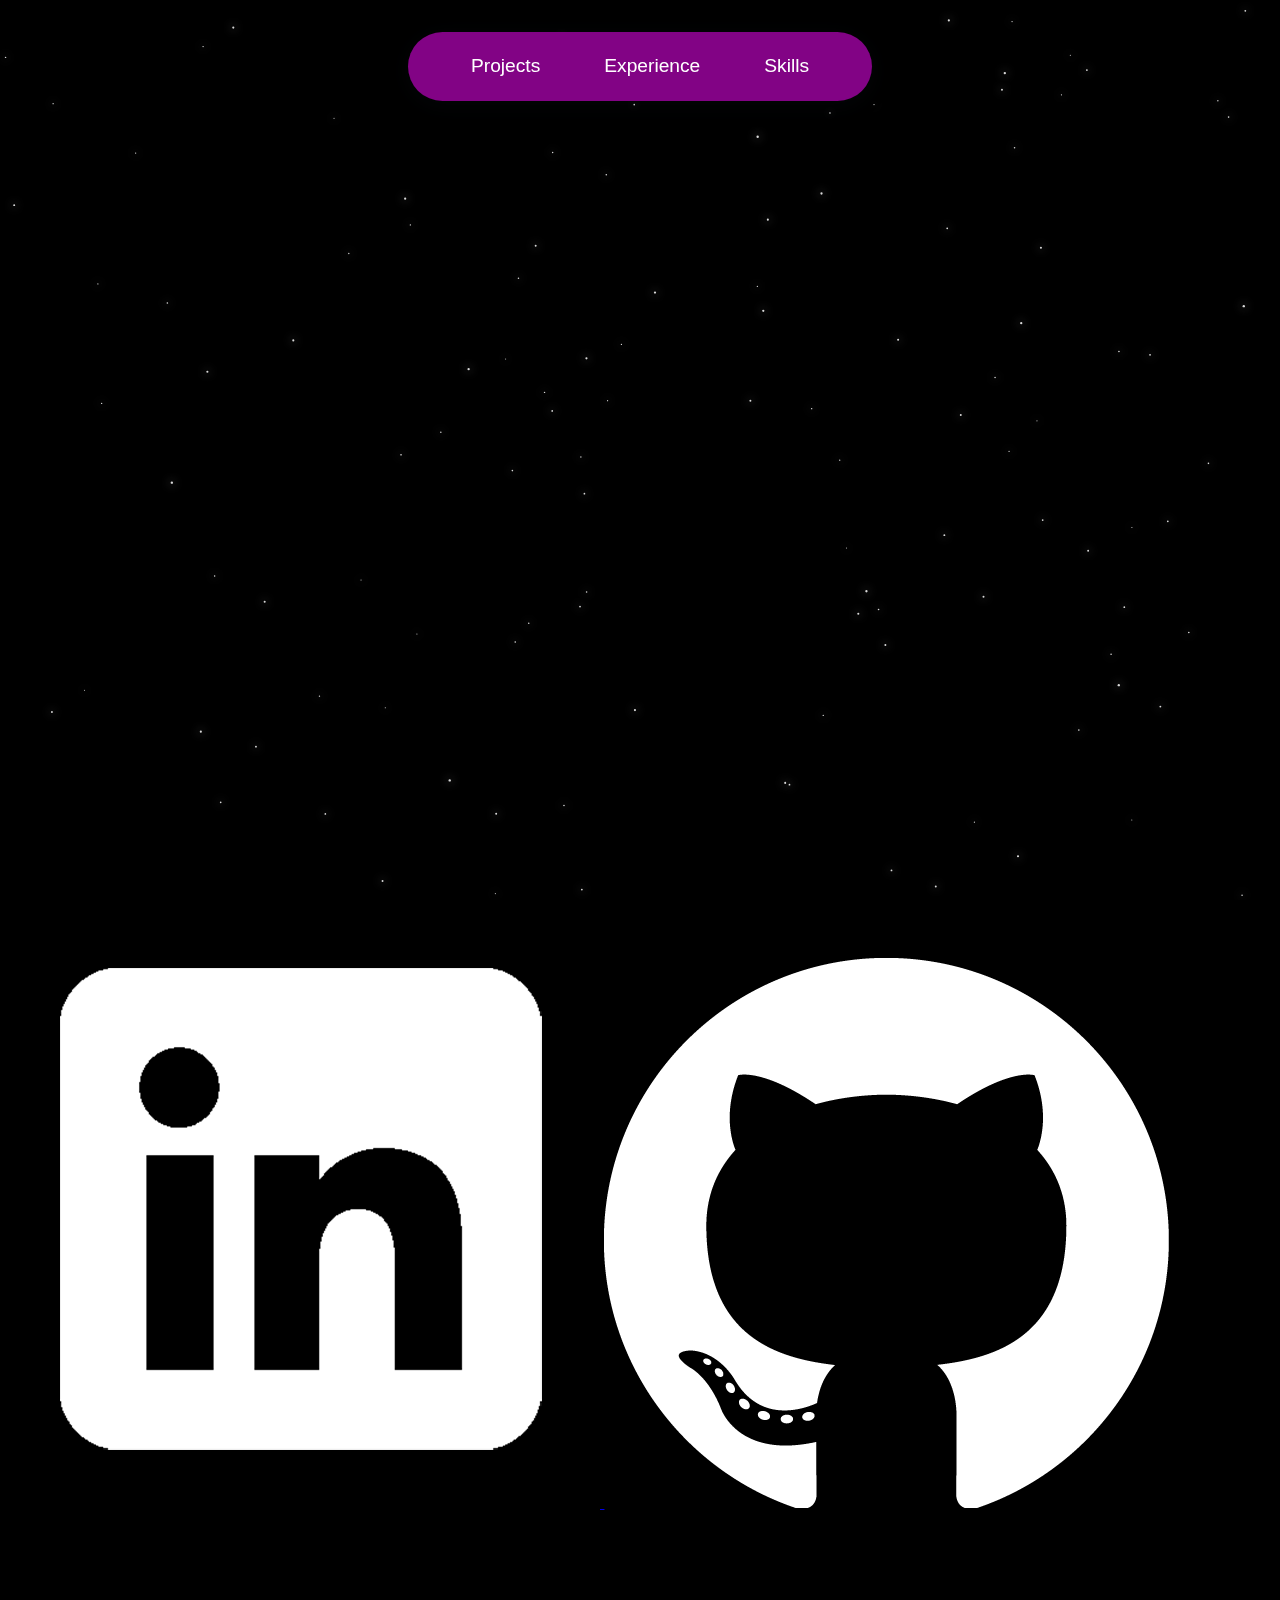
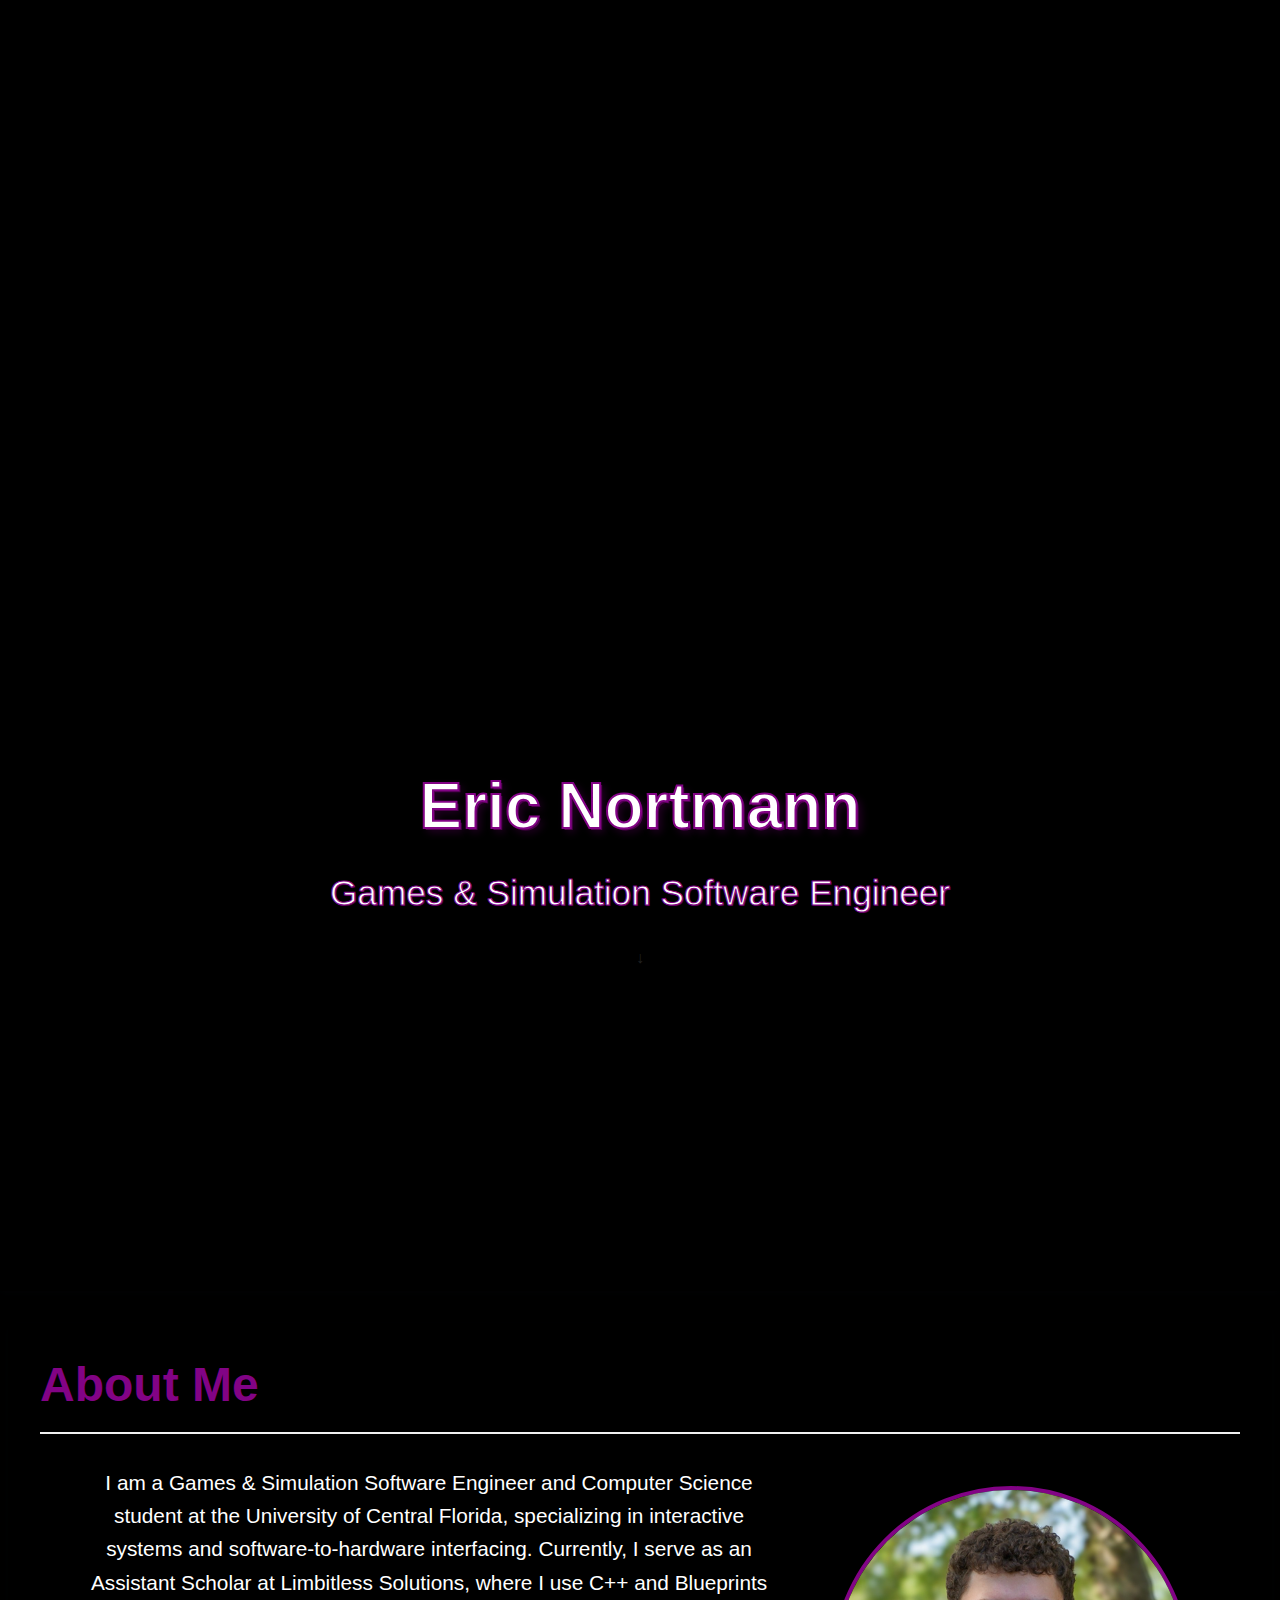
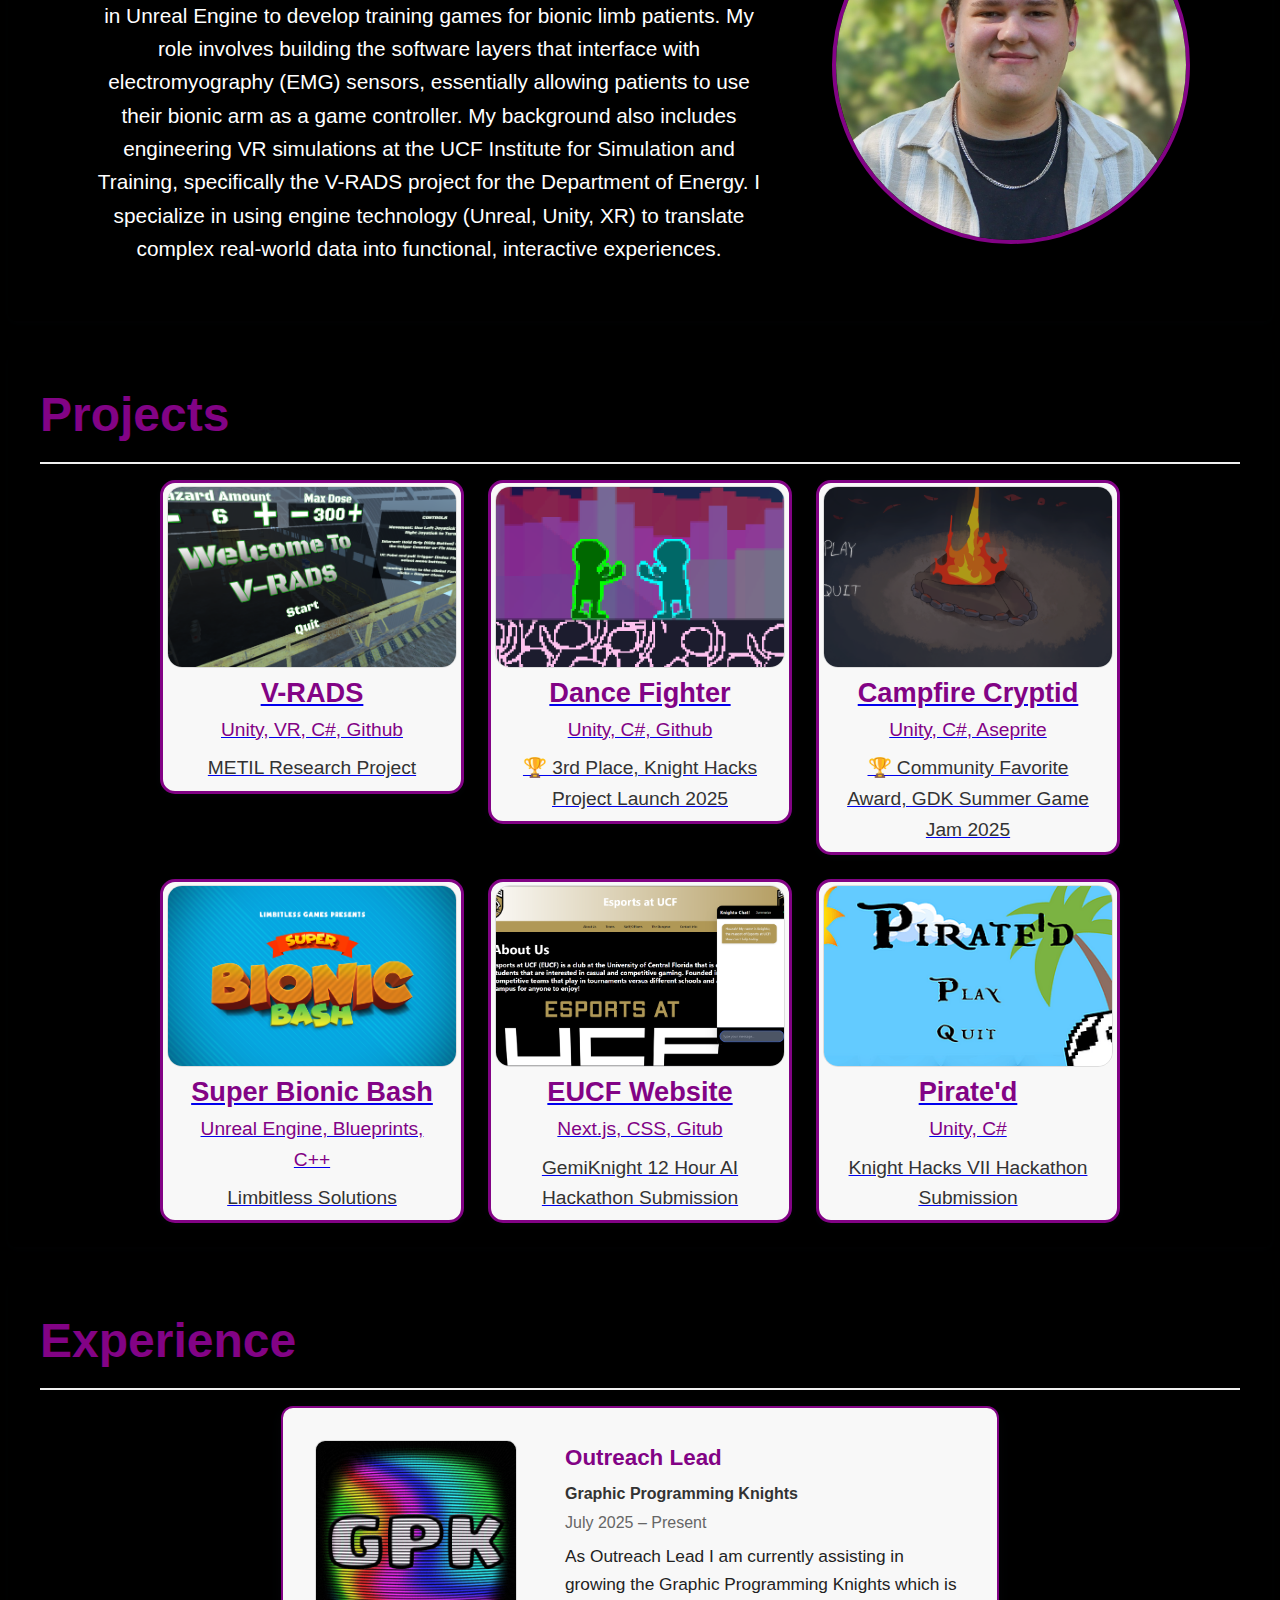
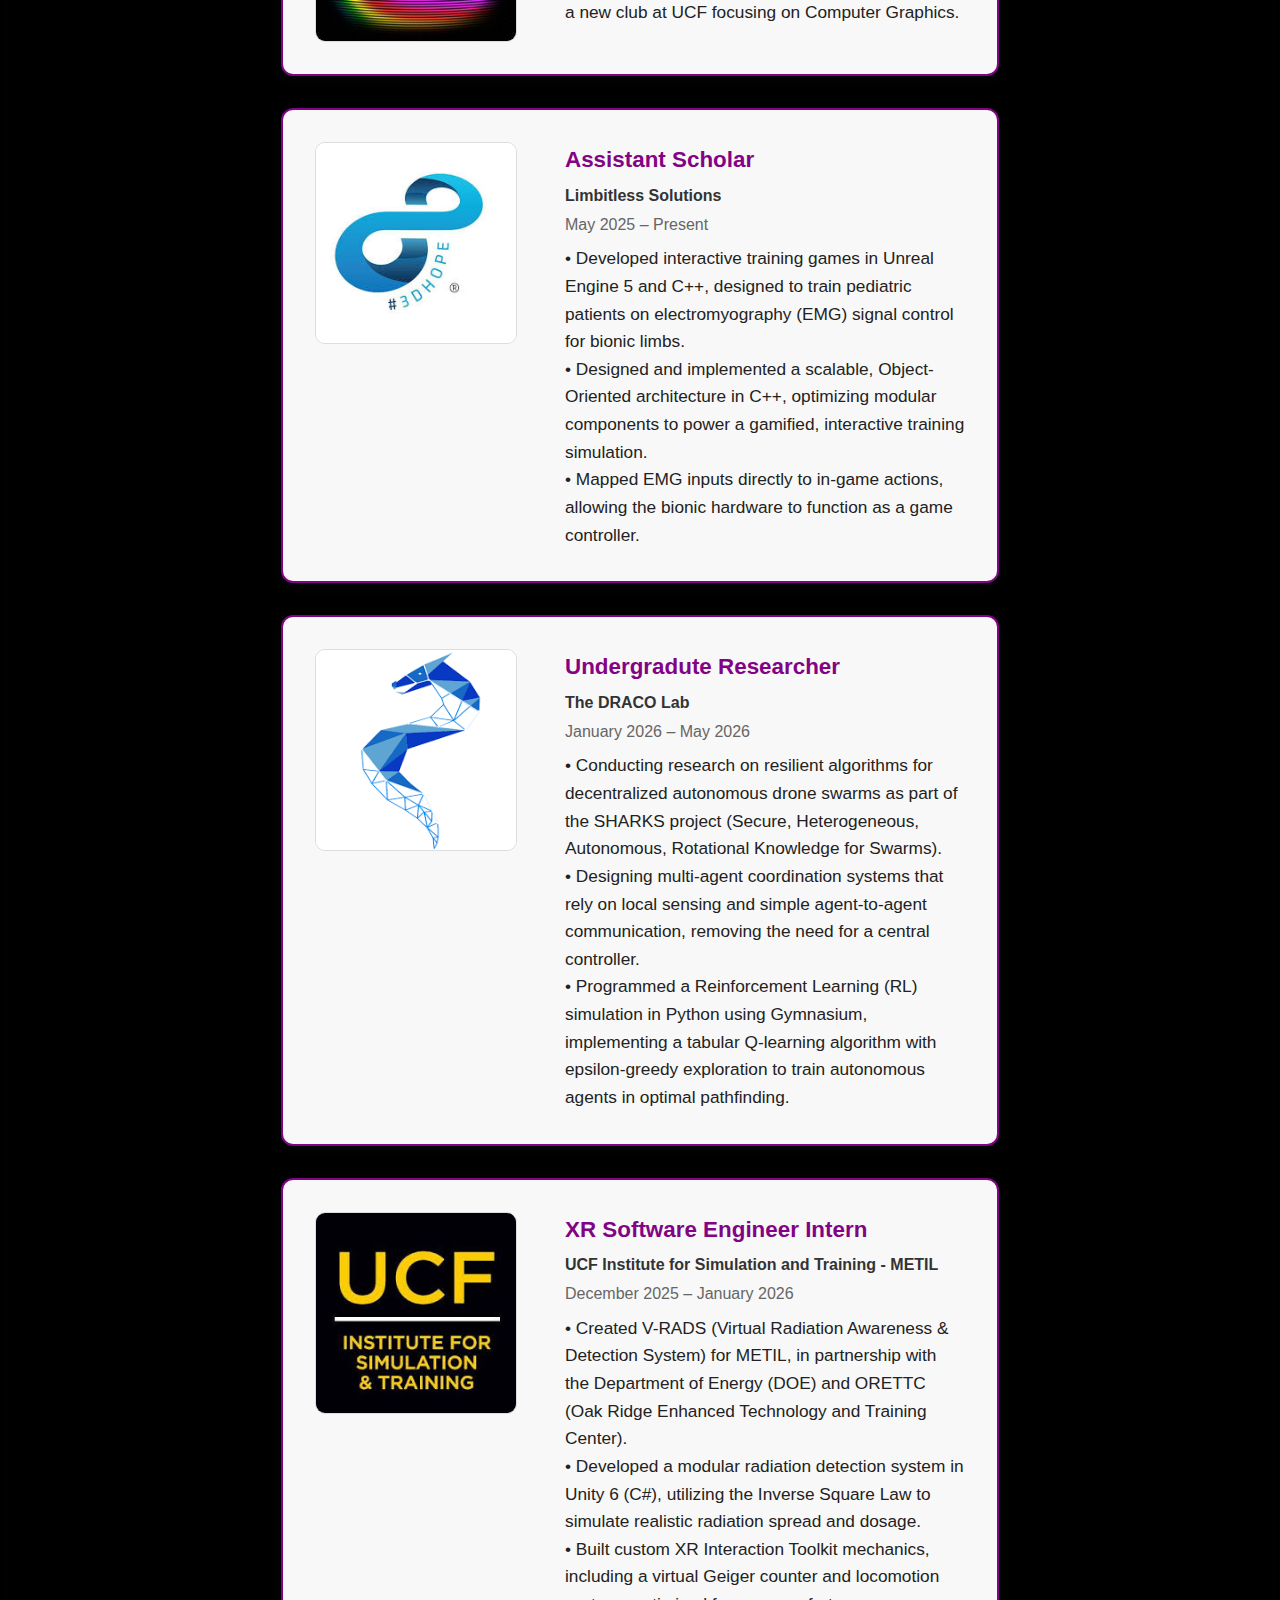
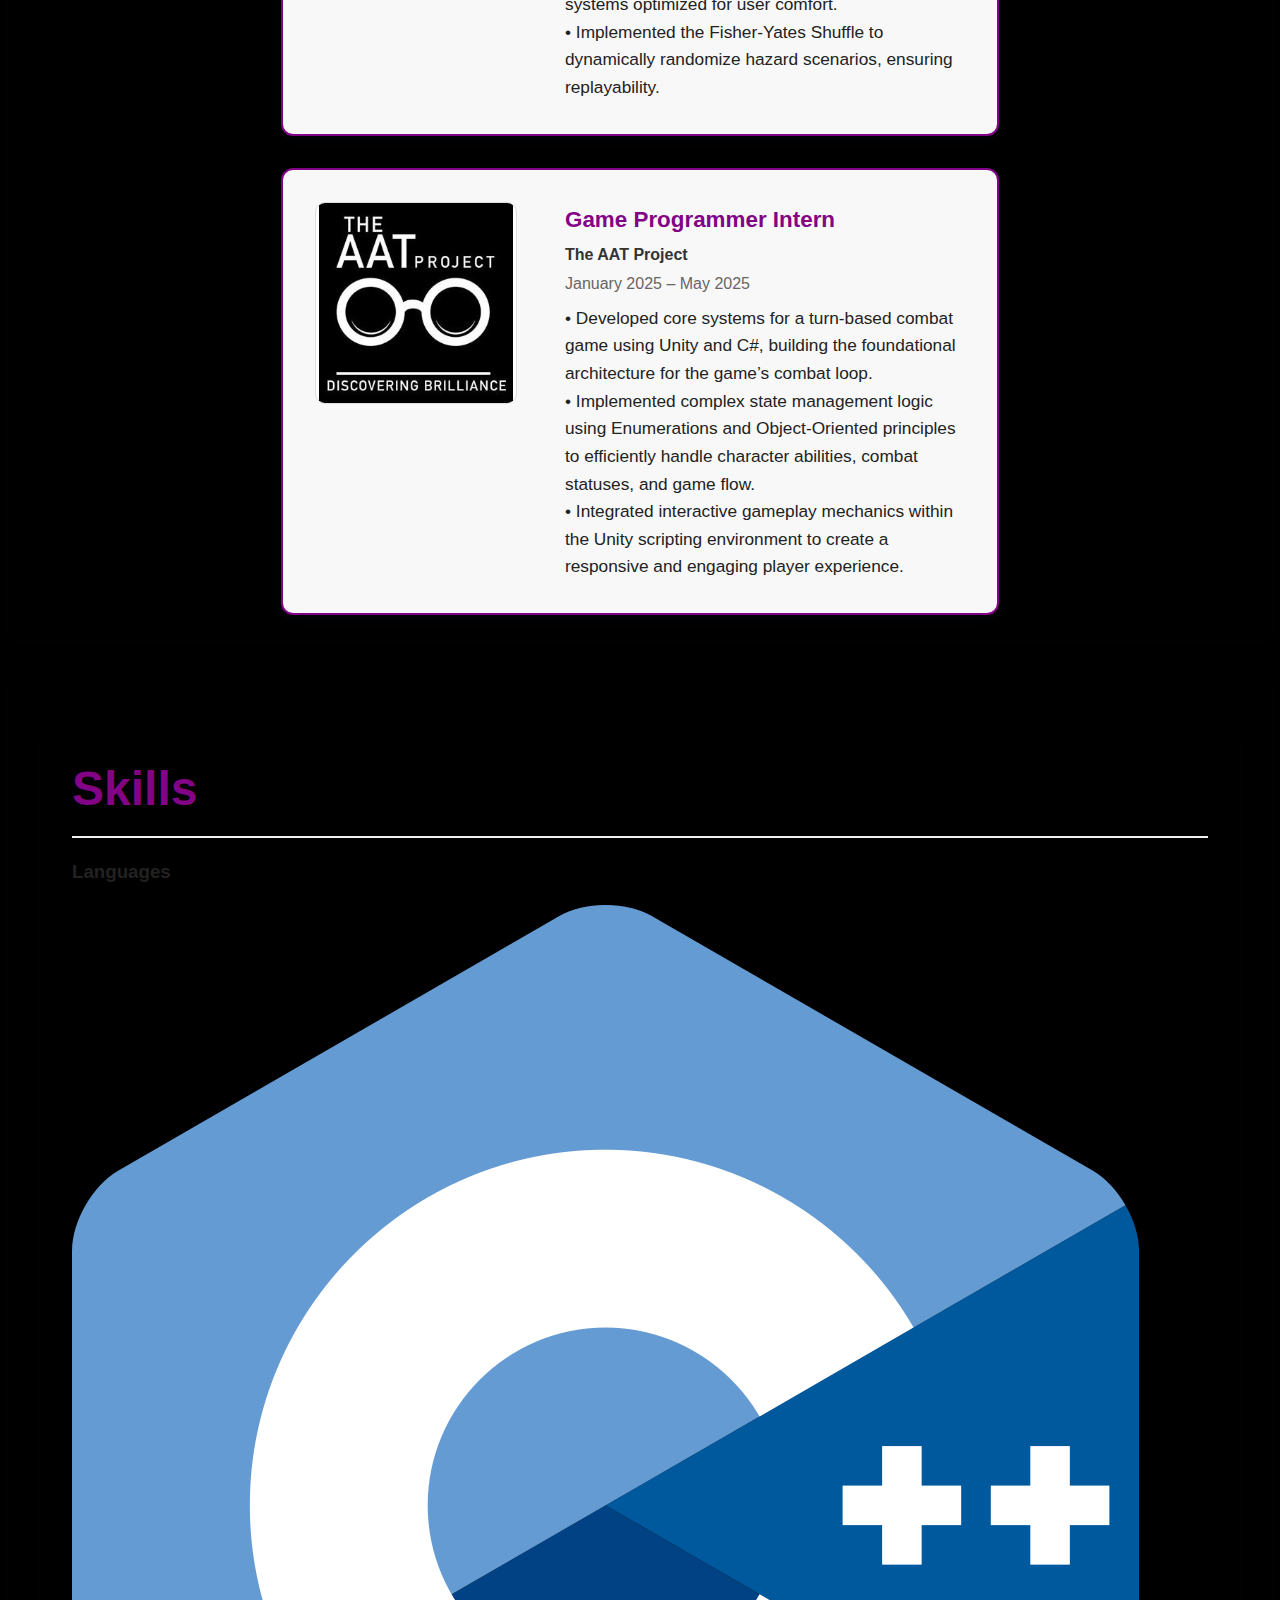
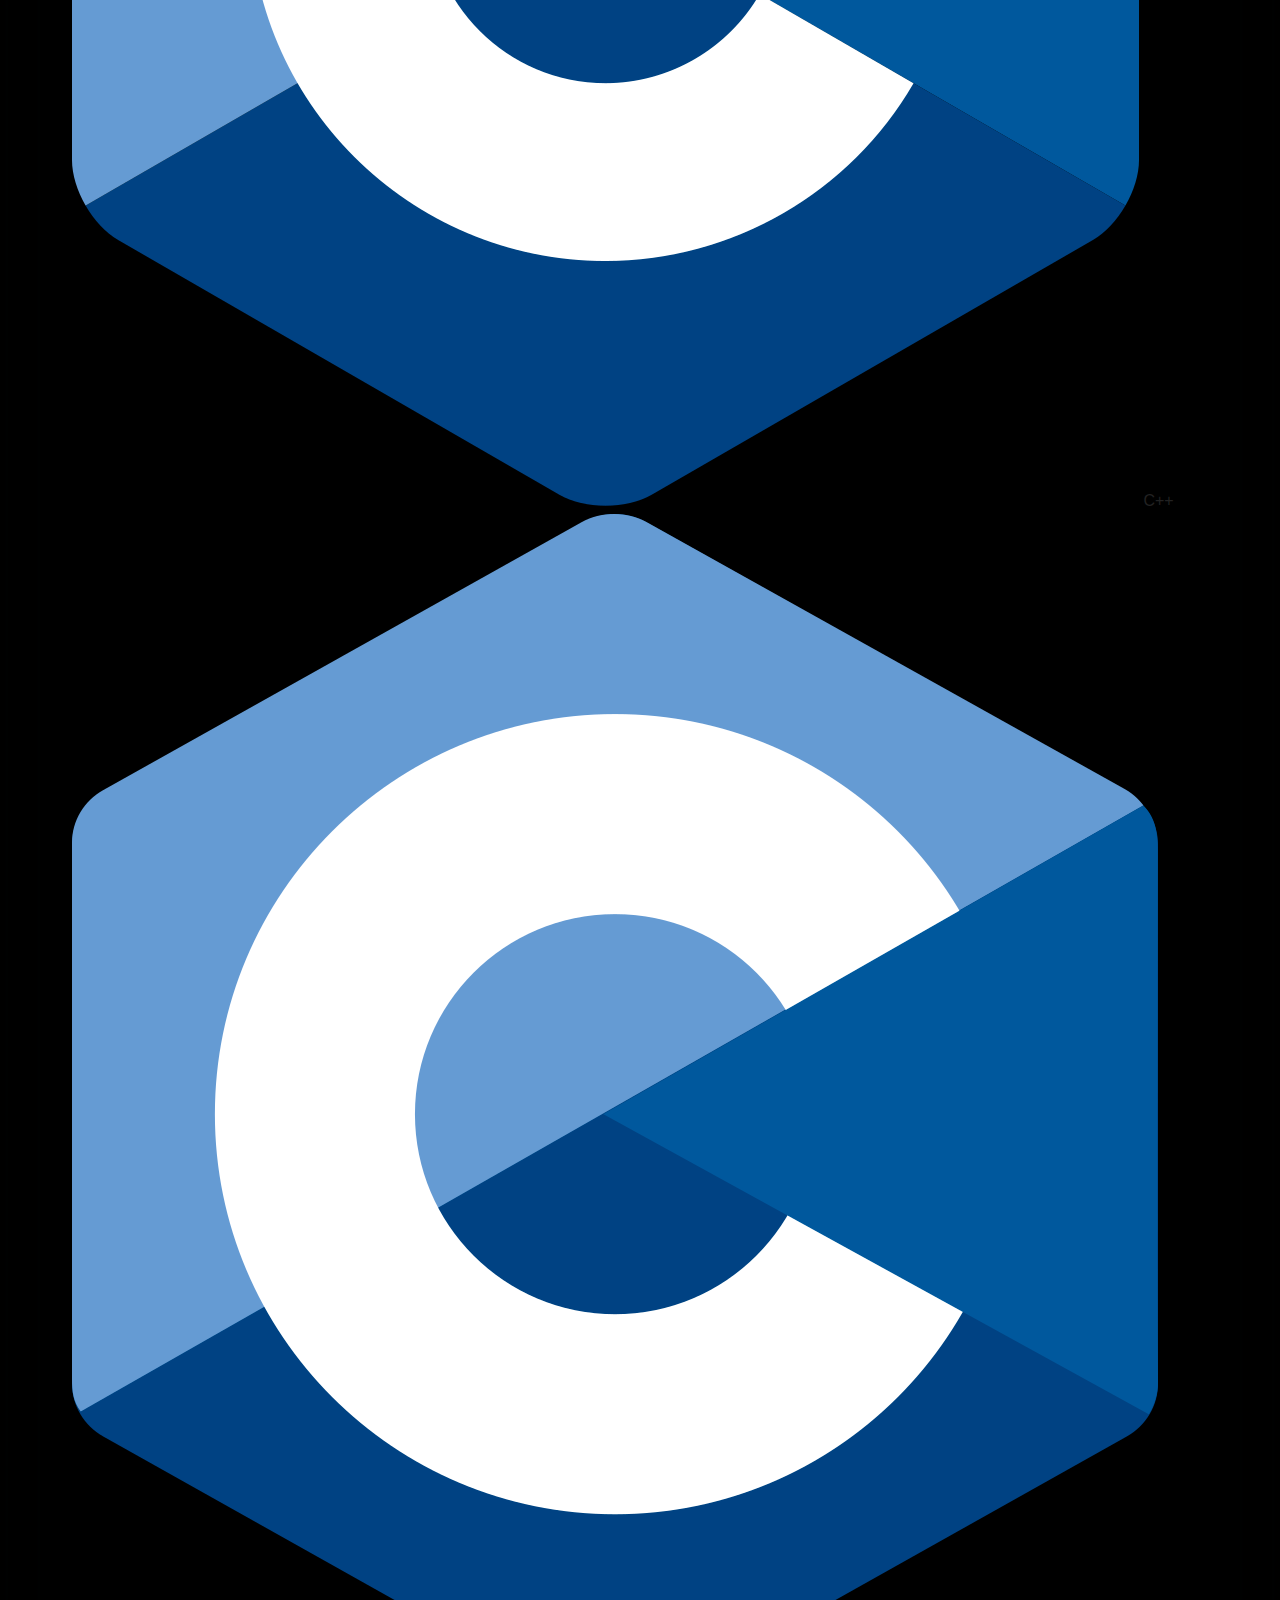
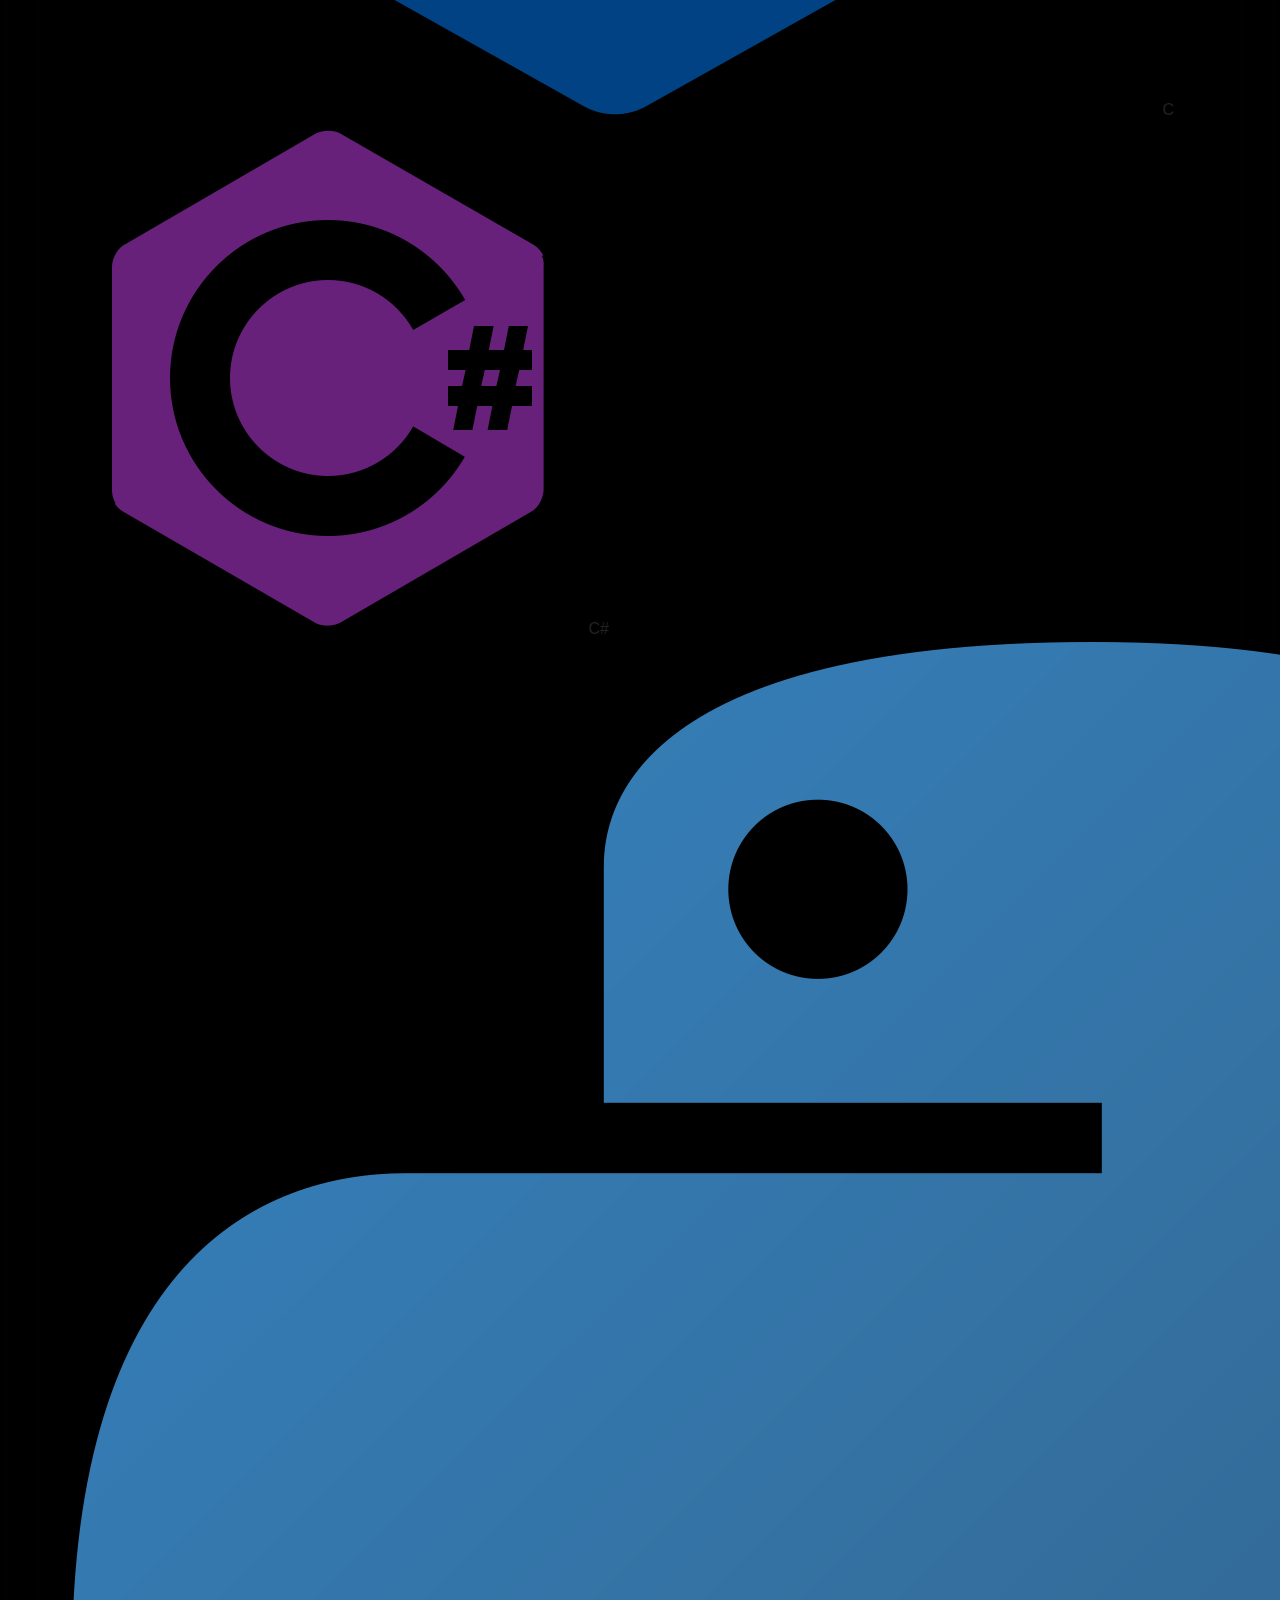
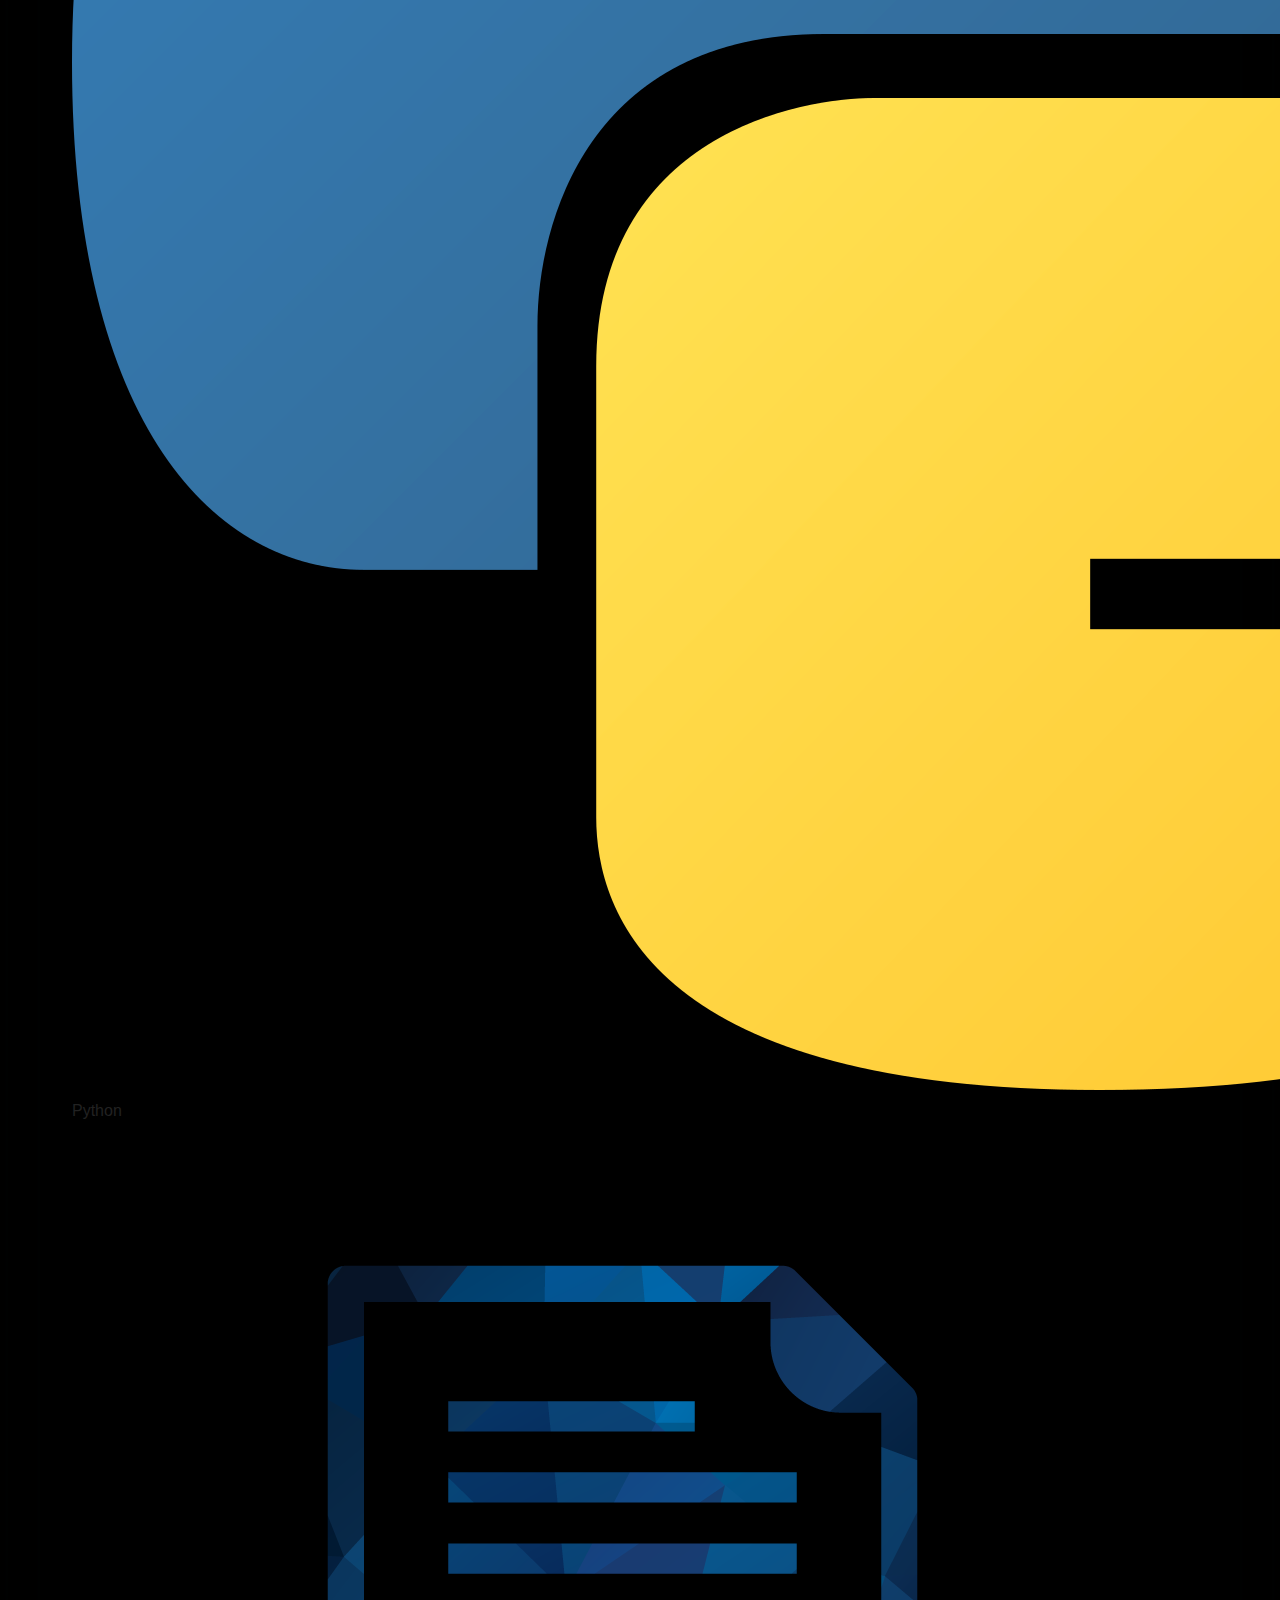
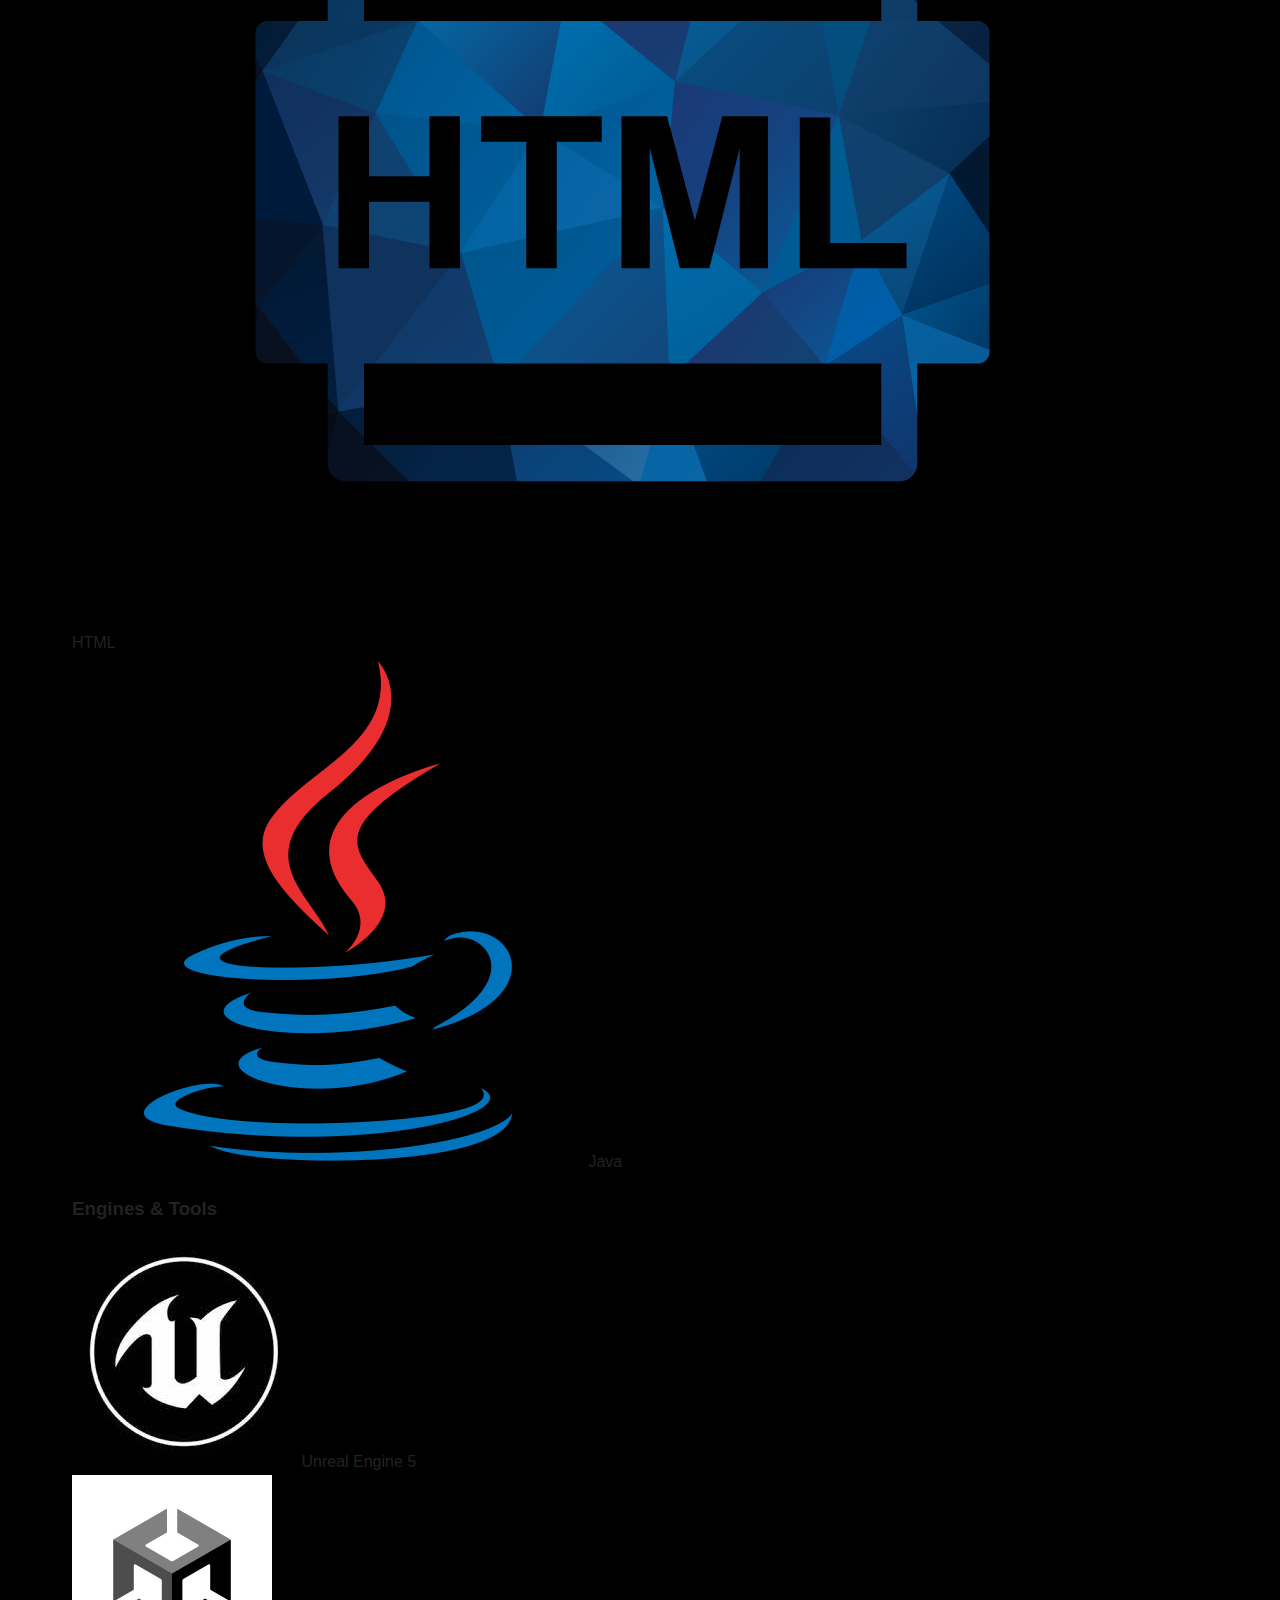
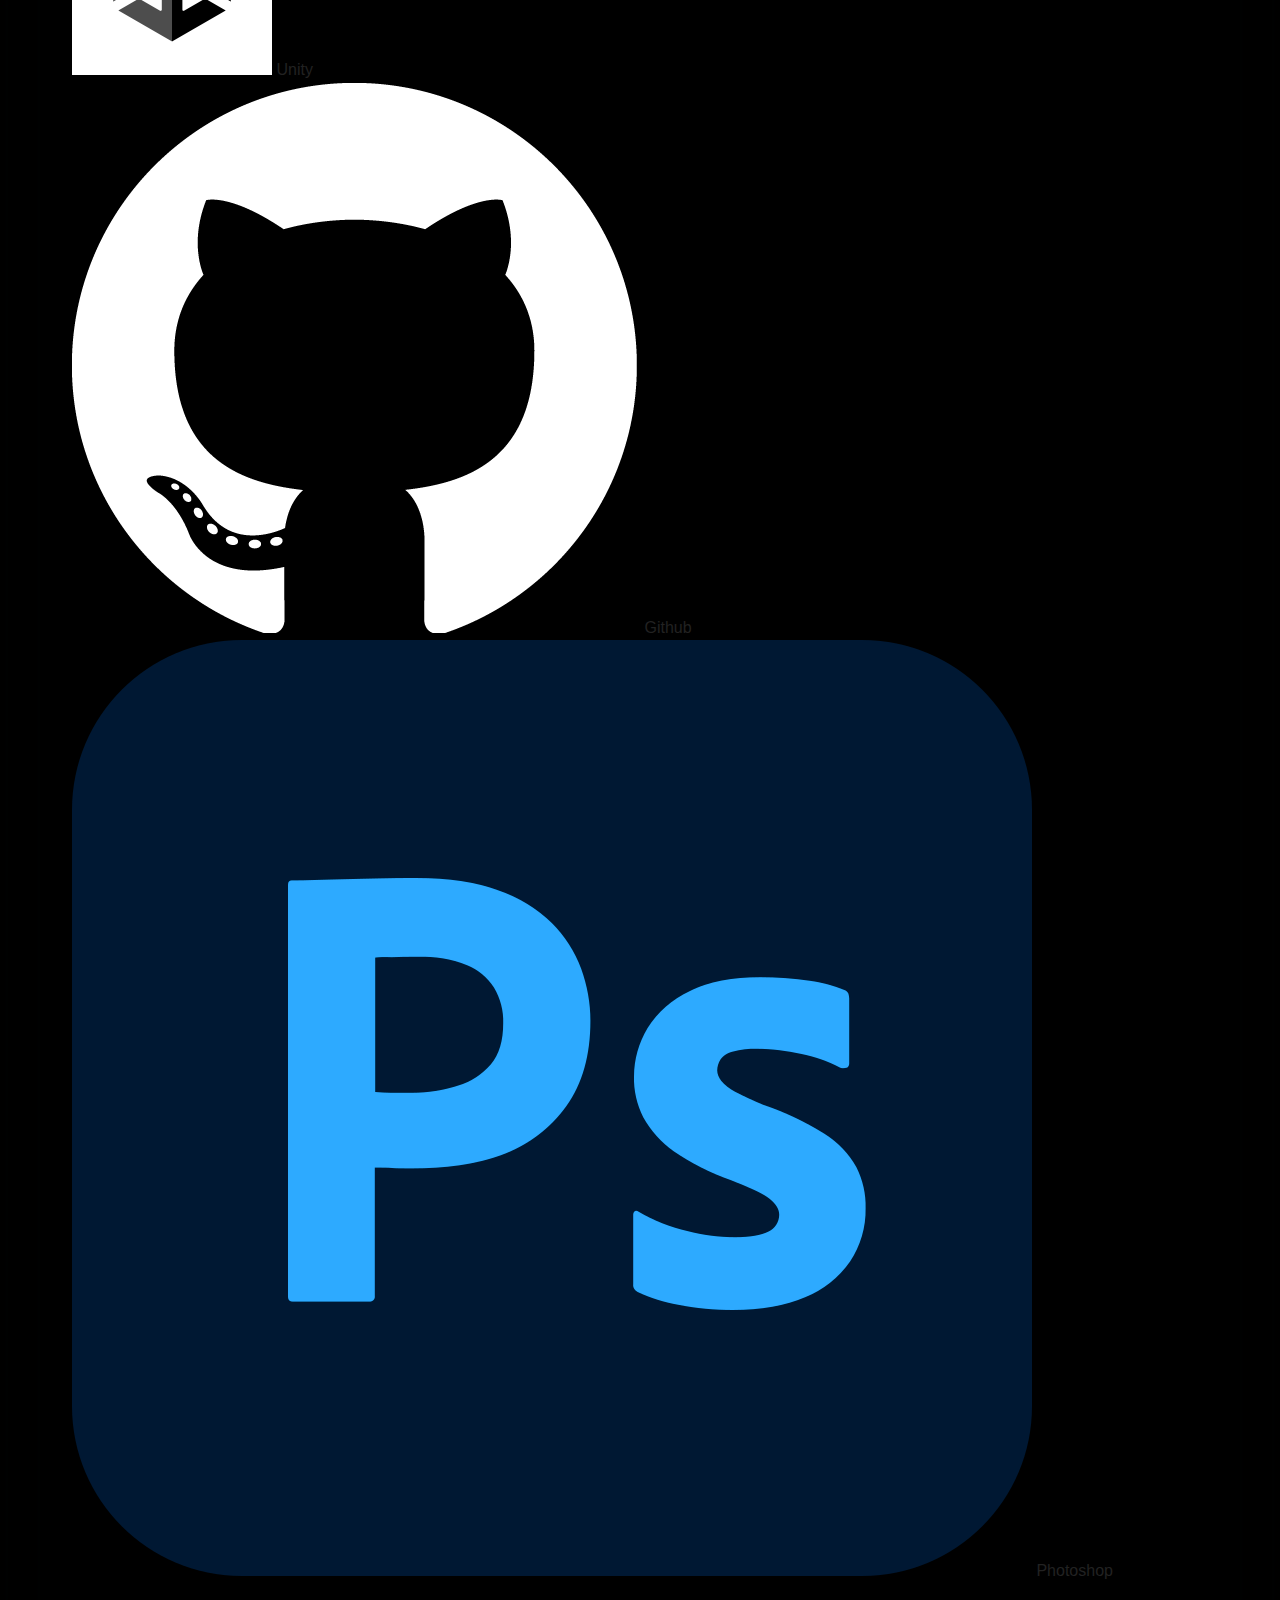
<file: index.html>
﻿<!DOCTYPE html>
<html lang="en">
<head>
    <meta charset="utf-8" />
    <meta name="viewport" content="width=device-width, initial-scale=1">
    <title>Eric Nortmann</title>
    <link rel="stylesheet" href="styles.css">
</head>
<body>
    <canvas id="starfield"></canvas>
    <div class="mini-nav hide-on-top">
        <a href="https://www.linkedin.com/in/eric-nortmann-390182289/" target="_blank" rel="noopener" title="LinkedIn">
            <img src="pics/linkedin.png" alt="LinkedIn" class="mini-nav-icon" />
        </a>
        <a href="https://github.com/Marsh14" target="_blank" rel="noopener" title="GitHub">
            <img src="pics/github.png" alt="GitHub" class="mini-nav-icon" />
        </a>
        <a href="pics/Eric_Nortmann_Resume.pdf" target="_blank" rel="noopener" title="Resume">
            <img src="pics/resume.png" alt="Resume" class="mini-nav-icon" />
        </a>
    </div>



    <!-- Navigation Bar -->
    <nav class="navbar hide-on-top">
        <ul>
            <li><a href="#projects">Projects</a></li>
            <li><a href="#experience">Experience</a></li>
            <li><a href="#skills">Skills</a></li>
        </ul>
    </nav>




    <!-- Header Section -->
    <header class="header">
        <h1>Eric Nortmann</h1>
        <h2>Games & Simulation Software Engineer</h2>
        <div class="scroll-indicator">↓</div>
    </header>

    <!-- About Me Section -->
    <section id="about-me">
        <h2>About Me</h2>
        <div class="about-me">
            <img src="pics/eric.jpg" class="profile-photo" alt="Eric Nortmann">
            <div class="summary">
                <p>
                    I am a Games & Simulation Software Engineer and Computer Science student at the University of Central Florida, specializing in interactive systems and software-to-hardware interfacing.

                    Currently, I serve as an Assistant Scholar at Limbitless Solutions, where I use C++ and Blueprints in Unreal Engine to develop training games for bionic limb patients. My role involves building the software layers that interface with electromyography (EMG) sensors, essentially allowing patients to use their bionic arm as a game controller.

                    My background also includes engineering VR simulations at the UCF Institute for Simulation and Training, specifically the V-RADS project for the Department of Energy. I specialize in using engine technology (Unreal, Unity, XR) to translate complex real-world data into functional, interactive experiences.
                </p>
            </div>
        </div>
    </section>

    <!-- Projects Section -->
    <section id="projects">
        <h2>Projects</h2>
        <div class="projects-container">
            <a href="vrads.html" class="project-link">
                <div class="project-card">
                    <img src="pics/vrads.png" alt="Dance Fighter Characters" class="project-image">
                    <div class="project-info">
                        <h3>V-RADS</h3>
                        <p class="tools">Unity, VR, C#, Github</p>
                        <p class="prize">METIL Research Project</p>
                    </div>
                </div>
            </a>
            <a href="dance-fighter.html" class="project-link">
                <div class="project-card">
                    <img src="pics/df.png" alt="Dance Fighter Characters" class="project-image">
                    <div class="project-info">
                        <h3>Dance Fighter</h3>
                        <p class="tools">Unity, C#, Github</p>
                        <p class="prize">🏆 3rd Place, Knight Hacks Project Launch 2025</p>
                    </div>
                </div>
            </a>
            <a href="campfire-cryptid.html" class="project-link">
                <div class="project-card">
                    <img src="pics/cc.png" alt="Campfire Cryptid Menu" class="project-image">
                    <div class="project-info">
                        <h3>Campfire Cryptid</h3>
                        <p class="tools">Unity, C#, Aseprite</p>
                        <p class="prize">🏆 Community Favorite Award, GDK Summer Game Jam 2025</p>
                    </div>
                </div>
            </a>
            <a href="Super-bionic-bash.html" class="project-link">
                <div class="project-card">
                    <img src="pics/sbb.png" alt="Super Bionic Bash Logo" class="project-image">
                    <div class="project-info">
                        <h3>Super Bionic Bash</h3>
                        <p class="tools">Unreal Engine, Blueprints, C++</p>
                        <p class="prize">Limbitless Solutions</p>
                    </div>
                </div>
            </a>
            <a href="Eucf.html" class="project-link">
                <div class="project-card">
                    <img src="pics/eucf.png" alt="EUCF Website" class="project-image">
                    <div class="project-info">
                        <h3>EUCF Website</h3>
                        <p class="tools">Next.js, CSS, Gitub</p>
                        <p class="prize">GemiKnight 12 Hour AI Hackathon Submission</p>
                    </div>
                </div>
            </a>
            <a href="Pirated.html" class="project-link">
                <div class="project-card">
                    <img src="pics/pirate.png" alt="Pirated Menu" class="project-image">
                    <div class="project-info">
                        <h3>Pirate'd</h3>
                        <p class="tools">Unity, C#</p>
                        <p class="prize">Knight Hacks VII Hackathon Submission</p>
                    </div>
                </div>
            </a>

            <!-- Add more project-card divs as needed -->
        </div>
    </section>


    <!-- Experience Section -->
    <section id="experience">
        <h2>Experience</h2>
        <div class="experience-container">
            <div class="experience-card">
                <img src="pics/gpk.png" alt="Graphic Programming Knights Logo" class="experience-image">
                <div class="experience-info">
                    <h3>Outreach Lead</h3>
                    <p class="company">Graphic Programming Knights</p>
                    <p class="duration">July 2025 – Present</p>
                    <p class="description">
                        As Outreach Lead I am currently assisting
                        in growing the Graphic Programming Knights which is a new club at UCF
                        focusing on Computer Graphics.
                    </p>
                </div>
            </div>
            <div class="experience-card">
                <img src="pics/ls.jpg" alt="Limbitless logo" class="experience-image">
                <div class="experience-info">
                    <h3>Assistant Scholar</h3>
                    <p class="company">Limbitless Solutions</p>
                    <p class="duration">May 2025 – Present</p>
                    <p class="description">
                        • Developed interactive training games in Unreal Engine 5 and C++, designed to train pediatric patients on electromyography (EMG) signal control for bionic limbs.<br />
                        • Designed and implemented a scalable, Object-Oriented architecture in C++, optimizing modular components to power a gamified, interactive training simulation.<br />
                        • Mapped EMG inputs directly to in-game actions, allowing the bionic hardware to function as a game controller. <br />
                    </p>
                </div>
            </div>
            <div class="experience-card">
                <img src="pics/draco.png" alt="DRACO lab logo" class="experience-image">
                <div class="experience-info">
                    <h3>Undergradute Researcher</h3>
                    <p class="company">The DRACO Lab</p>
                    <p class="duration">January 2026 – May 2026</p>
                    <p class="description">
                        • Conducting research on resilient algorithms for decentralized autonomous drone swarms as part of the SHARKS project (Secure, Heterogeneous, Autonomous, Rotational Knowledge for Swarms).<br />
                        • Designing multi-agent coordination systems that rely on local sensing and simple agent-to-agent communication, removing the need for a central controller.<br />
                        • Programmed a Reinforcement Learning (RL) simulation in Python using Gymnasium, implementing a tabular Q-learning algorithm with epsilon-greedy exploration to train autonomous agents in optimal pathfinding.<br />
                    </p>
                </div>
            </div>
            <div class="experience-container">
                <div class="experience-card">
                    <img src="pics/ist.jpg" alt="IST Logo" class="experience-image">
                    <div class="experience-info">
                        <h3>XR Software Engineer Intern</h3>
                        <p class="company">UCF Institute for Simulation and Training - METIL</p>
                        <p class="duration">December 2025 – January 2026</p>
                        <p class="description">
                            • Created V-RADS (Virtual Radiation Awareness & Detection System) for METIL, in partnership with the Department of Energy (DOE) and ORETTC (Oak Ridge Enhanced Technology and Training Center). <br />
                            • Developed a modular radiation detection system in Unity 6 (C#), utilizing the Inverse Square Law to simulate realistic radiation spread and dosage. <br />
                            • Built custom XR Interaction Toolkit mechanics, including a virtual Geiger counter and locomotion systems optimized for user comfort. <br />
                            • Implemented the Fisher-Yates Shuffle to dynamically randomize hazard scenarios, ensuring replayability. <br />
                        </p>
                    </div>
                </div>
                <div class="experience-card">
                    <img src="pics/aat.jpg" alt="AAT Logo" class="experience-image">
                    <div class="experience-info">
                        <h3>Game Programmer Intern</h3>
                        <p class="company">The AAT Project</p>
                        <p class="duration">January 2025 – May 2025</p>
                        <p class="description">
                            • Developed core systems for a turn-based combat game using Unity and C#, building the foundational architecture for the game’s combat loop. <br />
                            • Implemented complex state management logic using Enumerations and Object-Oriented principles to efficiently handle character abilities, combat statuses, and game flow. <br />
                            • Integrated interactive gameplay mechanics within the Unity scripting environment to create a responsive and engaging player experience. <br />
                        </p>
                    </div>
                </div>

                <!-- Add more experience-card divs as needed -->
            </div>
        </div>
</section>

    <section>
        <!-- Skills Section -->
        <section id="skills">
            <h2>Skills</h2>

            <div class="skills-category">
                <h3>Languages</h3>
                <div class="skill-grid">
                    <div class="skill-pill"><img src="pics/cpp.png"> C++</div>
                    <div class="skill-pill"><img src="pics/c.png"> C</div>
                    <div class="skill-pill"><img src="pics/CS.png"> C#</div>
                    <div class="skill-pill"><img src="pics/pythonlogo.png"> Python</div>
                    <div class="skill-pill"><img src="pics/html.png"> HTML</div>
                    <div class="skill-pill"><img src="pics/java.png"> Java</div>
                </div>
            </div>

            <div class="skills-category">
                <h3>Engines & Tools</h3>
                <div class="skill-grid">
                    <div class="skill-pill"><img src="pics/ue.jpg"> Unreal Engine 5</div>
                    <div class="skill-pill"><img src="pics/unity.png"> Unity</div>
                    <div class="skill-pill"><img src="pics/github.png"> Github</div>
                    <div class="skill-pill"><img src="pics/psn.png"> Photoshop</div>
                </div>
            </div>
        </section>
    </section>
    <script>
        const canvas = document.getElementById('starfield');
        const ctx = canvas.getContext('2d');

        // --- Config ---
        const STAR_COUNT = 120;
        const STAR_COLOR = 'rgba(255,255,255,0.85)';
        const STAR_SIZE = [0.5, 1.2];
        const STAR_SPEED = [0.05, 0.25]; // Background star speed

        let stars = [];

        function resize() {
            canvas.width = window.innerWidth;
            canvas.height = window.innerHeight;
        }
        window.addEventListener('resize', resize);
        resize();

        function randomBetween(a, b) {
            return a + Math.random() * (b - a);
        }

        function createStars() {
            stars = [];
            for (let i = 0; i < STAR_COUNT; i++) {
                stars.push({
                    x: Math.random() * canvas.width,
                    y: Math.random() * canvas.height,
                    r: randomBetween(STAR_SIZE[0], STAR_SIZE[1]),
                    speed: randomBetween(STAR_SPEED[0], STAR_SPEED[1])
                });
            }
        }
        createStars();

        // --- Shooting Star Logic ---
        class ShootingStar {
            constructor() {
                this.reset();
            }

            reset() {
                this.x = Math.random() * canvas.width;
                this.y = 0;
                this.len = Math.random() * 80 + 10;
                this.speed = Math.random() * 10 + 6;
                this.size = Math.random() * 1 + 0.1;
                // Wait time determines how often they appear (3000ms = 3s average)
                this.waitTime = new Date().getTime() + Math.random() * 3000 + 500;
                this.active = false;
            }

            update() {
                if (this.active) {
                    this.x -= this.speed;
                    this.y += this.speed;
                    // If it goes off screen, reset it
                    if (this.x < 0 || this.y > canvas.height) {
                        this.active = false;
                        this.waitTime = new Date().getTime() + Math.random() * 3000 + 500;
                    }
                } else {
                    if (this.waitTime < new Date().getTime()) {
                        this.active = true;
                        this.x = Math.random() * (canvas.width + 200); // Start slightly offscreen right
                        this.y = -50;
                    }
                }
            }

            draw() {
                if (!this.active) return;
                ctx.strokeStyle = 'rgba(255, 255, 255, ' + Math.random() + ')'; // Slight flicker
                ctx.lineWidth = this.size;
                ctx.beginPath();
                ctx.moveTo(this.x, this.y);
                // Draws a tail going up and to the right
                ctx.lineTo(this.x + this.len, this.y - this.len);
                ctx.stroke();
            }
        }

        const shootingStar = new ShootingStar();

        // --- Main Animation Loop ---
        function animate() {
            ctx.clearRect(0, 0, canvas.width, canvas.height);

            // 1. Draw Background Stars
            for (let star of stars) {
                ctx.beginPath();
                ctx.arc(star.x, star.y, star.r, 0, 2 * Math.PI);
                ctx.fillStyle = STAR_COLOR;
                ctx.shadowColor = '#fff';
                ctx.shadowBlur = 8;
                ctx.fill();
                star.y += star.speed;
                if (star.y > canvas.height) {
                    star.x = Math.random() * canvas.width;
                    star.y = 0;
                }
            }

            // 2. Draw Shooting Star
            shootingStar.update();
            shootingStar.draw();

            requestAnimationFrame(animate);
        }
        animate();
    </script>
    <script>
        // --- Scroll Detection Logic ---
        window.addEventListener('scroll', function () {
            const navbar = document.querySelector('.navbar');
            const miniNav = document.querySelector('.mini-nav');

            // The threshold: How far down (in pixels) before nav shows up?
            // 100vh means "the height of the screen".
            // We divide by 4 to show it after scrolling 1/4th down the header.
            const threshold = window.innerHeight / 4;

            if (window.scrollY > threshold) {
                // Scrolled DOWN: Show the navs (Remove the hiding class)
                if (navbar) navbar.classList.remove('hide-on-top');
                if (miniNav) miniNav.classList.remove('hide-on-top');
            } else {
                // Scrolled UP (Top): Hide the navs (Add the hiding class)
                if (navbar) navbar.classList.add('hide-on-top');
                if (miniNav) miniNav.classList.add('hide-on-top');
            }
        });
    </script>
</body>
</html>
</file>
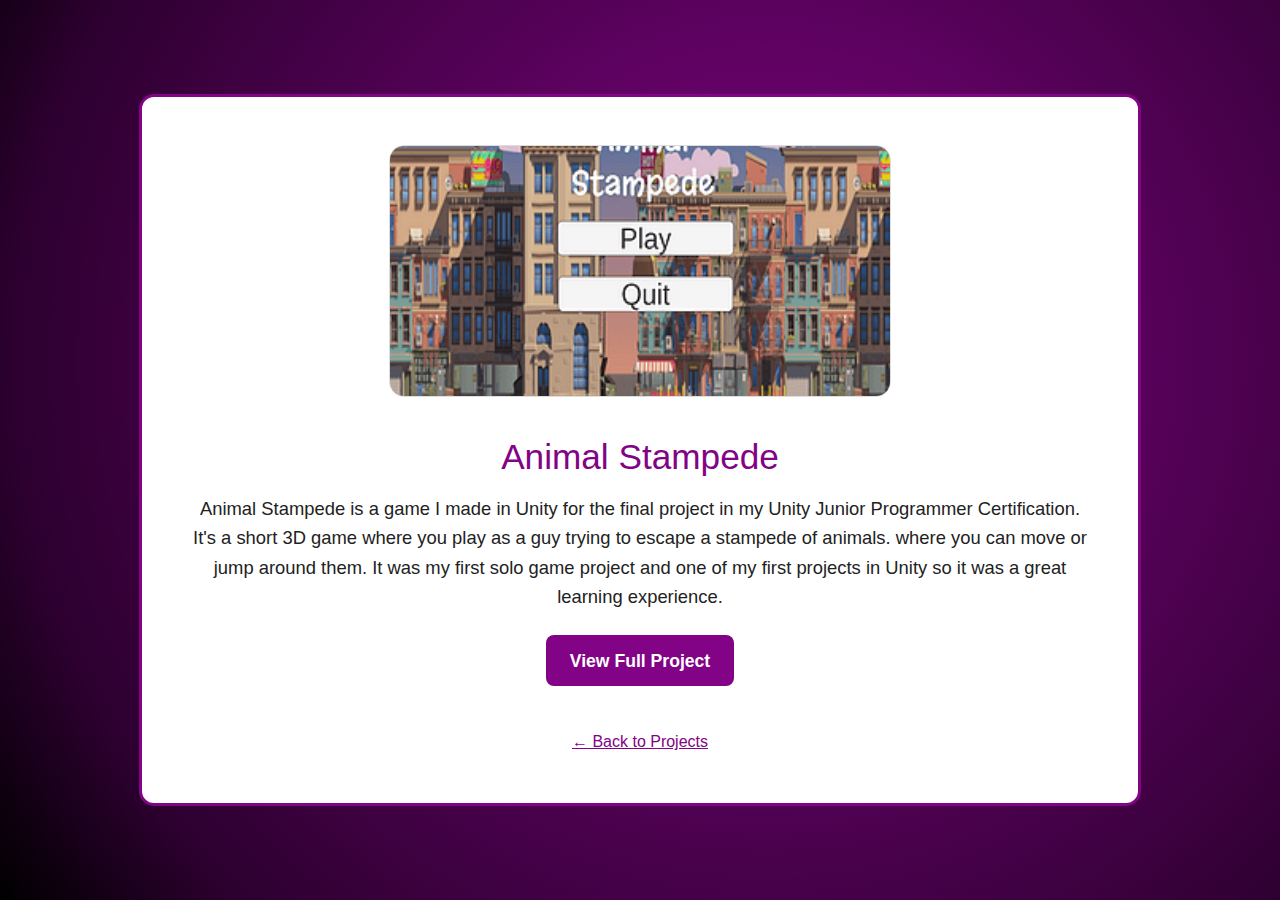
<file: animal-stampede.html>
﻿<!DOCTYPE html>
<html lang="en">
<head>
    <meta charset="utf-8" />
    <title>Dance Fighter | Eric Nortmann</title>
    <link rel="stylesheet" href="styles.css">
    <style>
        :root {
            --purple: #820385;
        }

        body, html {
            height: 100%;
            margin: 0;
            padding: 0;
        }

        body {
            min-height: 100vh;
            background: radial-gradient( circle at 60% 40%, #820385 0%, #2d0030 80%, #000 100% );
        }

        @keyframes move-gradient {
            0% {
                background-position: 60% 40%;
            }

            10% {
                background-position: 55% 45%;
            }

            25% {
                background-position: 30% 60%;
            }

            40% {
                background-position: 70% 70%;
            }

            55% {
                background-position: 80% 30%;
            }

            70% {
                background-position: 40% 20%;
            }

            85% {
                background-position: 65% 60%;
            }

            100% {
                background-position: 70% 30%;
            }
        }

        @keyframes fade-gradient {
            0% {
                opacity: 1;
            }

            8% {
                opacity: 0.85;
            }

            18% {
                opacity: 0.7;
            }

            27% {
                opacity: 0.95;
            }

            38% {
                opacity: 0.6;
            }

            50% {
                opacity: 0.8;
            }

            62% {
                opacity: 0.65;
            }

            74% {
                opacity: 0.9;
            }

            85% {
                opacity: 0.75;
            }

            100% {
                opacity: 1;
            }
        }

        .project-detail-container {
            min-height: 100vh;
            display: flex;
            align-items: center;
            justify-content: center;
        }

        .project-detail-card {
            background: #fff;
            border: 3px solid var(--purple);
            border-radius: 15px;
            /* Use a strong, fully opaque shadow to block background light */

            width: 100%;
            max-width: 900px;
            padding: 3rem 3rem;
            margin: 2rem;
            display: flex;
            flex-direction: column;
            align-items: center;
            z-index: 2;
            position: relative; /* Ensure stacking context */
        }

        .project-detail-image {
            width: 500px;
            height: 250px;
            object-fit: cover;
            border-radius: 15px;
            border: 1.5px solid #ddd;
            margin-bottom: 2rem;
            background: #eee;
        }

        .project-detail-title {
            color: var(--purple);
            font-size: 2.2rem;
            margin-bottom: 0.5rem;
            text-align: center;
        }

        .project-detail-tools {
            color: var(--purple);
            font-size: 1.1rem;
            margin-bottom: 0.5rem;
            text-align: center;
        }

        .project-detail-prize {
            color: #333;
            font-size: 1.1rem;
            margin-bottom: 1.2rem;
            text-align: center;
        }
        .project-site-link {
            display: inline-block;
            margin-bottom: 1.2rem;
            padding: 0.7rem 1.5rem;
            background: var(--purple);
            color: #fff;
            border-radius: 8px;
            font-weight: 600;
            font-size: 1.1rem;
            text-decoration: none;
            transition: background 0.2s, color 0.2s;
        }

            .project-site-link:hover {
                background: #4b014b;
                color: #fff;
            }

        .project-detail-desc {
            color: #222;
            font-size: 1.15rem;
            text-align: center;
            margin-bottom: 1.5rem;
        }

        .back-link {
            margin-top: 1.5rem;
            color: var(--purple);
            text-decoration: underline;
            font-weight: 500;
            font-size: 1rem;
            transition: color 0.2s;
        }

            .back-link:hover {
                color: #4b014b;
            }
    </style>
</head>
<body>
    <div class="project-detail-container">
        <div class="project-detail-card">
            <img src="as.png" alt="Animal Stampede" class="project-detail-image" />
            <div class="project-detail-title">Animal Stampede</div>
            <div class="project-detail-desc">
                Animal Stampede is a game I made in Unity for the final project in my Unity Junior Programmer Certification.
                It's a short 3D game where you play as a guy trying to escape a stampede of animals. where you can move or jump around them.
                It was my first solo game project and one of my first projects in Unity so it was a great learning experience.

            </div>
            <a href="https://marsharcana.itch.io/animal-stampede" class="project-site-link" target="_blank" rel="noopener">
                View Full Project
            </a>
            <a href="index.html#projects" class="back-link">&larr; Back to Projects</a>
        </div>
    </div>
</body>
</html>
</file>
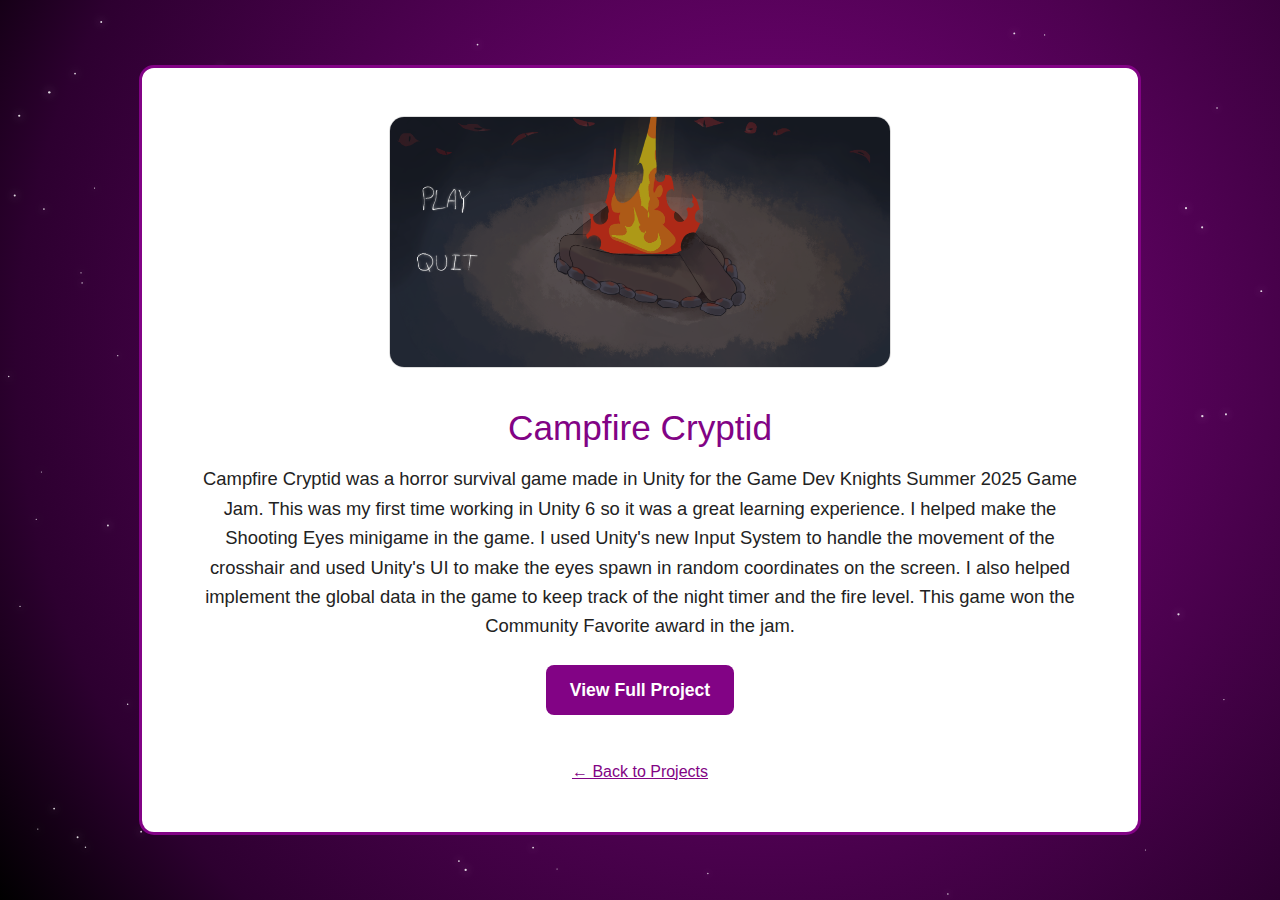
<file: campfire-cryptid.html>
﻿<!DOCTYPE html>
<html lang="en">
<head>
    <meta charset="utf-8" />
    <meta name="viewport" content="width=device-width, initial-scale=1">
    <title>Dance Fighter | Eric Nortmann</title>
    <link rel="stylesheet" href="styles.css">
    <style>
        :root {
            --purple: #820385;
        }

        body, html {
            height: 100%;
            margin: 0;
            padding: 0;
        }

        #starfield {
            position: fixed;
            top: 0;
            left: 0;
            width: 100vw;
            height: 100vh;
            z-index: 0;
            pointer-events: none;
        }

        body {
            min-height: 100vh;
            background: radial-gradient( circle at 60% 40%, #820385 0%, #2d0030 80%, #000 100% );
        }

        @keyframes move-gradient {
            0% {
                background-position: 60% 40%;
            }

            10% {
                background-position: 55% 45%;
            }

            25% {
                background-position: 30% 60%;
            }

            40% {
                background-position: 70% 70%;
            }

            55% {
                background-position: 80% 30%;
            }

            70% {
                background-position: 40% 20%;
            }

            85% {
                background-position: 65% 60%;
            }

            100% {
                background-position: 70% 30%;
            }
        }

        @keyframes fade-gradient {
            0% {
                opacity: 1;
            }

            8% {
                opacity: 0.85;
            }

            18% {
                opacity: 0.7;
            }

            27% {
                opacity: 0.95;
            }

            38% {
                opacity: 0.6;
            }

            50% {
                opacity: 0.8;
            }

            62% {
                opacity: 0.65;
            }

            74% {
                opacity: 0.9;
            }

            85% {
                opacity: 0.75;
            }

            100% {
                opacity: 1;
            }
        }

        .project-detail-container {
            min-height: 100vh;
            display: flex;
            align-items: center;
            justify-content: center;
        }

        .project-detail-card {
            background: #fff;
            border: 3px solid var(--purple);
            border-radius: 15px;
            /* Use a strong, fully opaque shadow to block background light */

            width: 100%;
            max-width: 900px;
            padding: 3rem 3rem;
            margin: 2rem;
            display: flex;
            flex-direction: column;
            align-items: center;
            z-index: 2;
            position: relative; /* Ensure stacking context */
        }

        .project-detail-image {
            width: 500px;
            height: 250px;
            object-fit: cover;
            border-radius: 15px;
            border: 1.5px solid #ddd;
            margin-bottom: 2rem;
            background: #eee;
        }

        .project-detail-title {
            color: var(--purple);
            font-size: 2.2rem;
            margin-bottom: 0.5rem;
            text-align: center;
        }

        .project-detail-tools {
            color: var(--purple);
            font-size: 1.1rem;
            margin-bottom: 0.5rem;
            text-align: center;
        }

        .project-detail-prize {
            color: #333;
            font-size: 1.1rem;
            margin-bottom: 1.2rem;
            text-align: center;
        }

        .project-site-link {
            display: inline-block;
            margin-bottom: 1.2rem;
            padding: 0.7rem 1.5rem;
            background: var(--purple);
            color: #fff;
            border-radius: 8px;
            font-weight: 600;
            font-size: 1.1rem;
            text-decoration: none;
            transition: background 0.2s, color 0.2s;
        }

            .project-site-link:hover {
                background: #4b014b;
                color: #fff;
            }

        .project-detail-desc {
            color: #222;
            font-size: 1.15rem;
            text-align: center;
            margin-bottom: 1.5rem;
        }

        .back-link {
            margin-top: 1.5rem;
            color: var(--purple);
            text-decoration: underline;
            font-weight: 500;
            font-size: 1rem;
            transition: color 0.2s;
        }

            .back-link:hover {
                color: #4b014b;
            }

        @media (max-width: 600px) {
            .project-detail-card {
                padding: 1.2rem 0.5rem;
                margin: 0.5rem;
                max-width: 90vw;
            }

            .project-detail-image {
                width: 90vw;
                max-width: 98vw;
                height: 140px;
                margin-bottom: 1rem;
            }

            .project-detail-title {
                font-size: 1.5rem;
            }

            .project-detail-tools,
            .project-detail-prize,
            .project-site-link,
            .back-link {
                font-size: 1rem;
            }

            .project-detail-desc {
                font-size: 1rem;
                margin-bottom: 1rem;
            }
        }
    </style>
</head>
<body>
    <canvas id="starfield"></canvas>
    <div class="project-detail-container">
        <div class="project-detail-card">
            <img src="pics/cc.png" alt="Campfire Cryptid" class="project-detail-image" />
            <div class="project-detail-title">Campfire Cryptid</div>
            <div class="project-detail-desc">
                Campfire Cryptid was a horror survival game made in Unity for the Game Dev Knights Summer 2025 Game Jam.
                This was my first time working in Unity 6 so it was a great learning experience. I helped make the Shooting Eyes minigame in the game.
                I used Unity's new Input System to handle the movement of the crosshair and used Unity's UI to make the eyes spawn in random coordinates on the screen.
                I also helped implement the global data in the game to keep track of the night timer and the fire level. This game won the Community Favorite award in the jam.

            </div>
            <a href="https://elusivechicken47.itch.io/campfire-cryptid" class="project-site-link" target="_blank" rel="noopener">
                View Full Project
            </a>
            <a href="index.html#projects" class="back-link">&larr; Back to Projects</a>
        </div>
    </div>
    <script>const canvas = document.getElementById('starfield');
const ctx = canvas.getContext('2d');
let stars = [];
const STAR_COUNT = 120;
const STAR_COLOR = 'rgba(255,255,255,0.85)';
const STAR_SIZE = [0.5, 1.2];
const STAR_SPEED = [0.05, 0.25];

function resize() {
    canvas.width = window.innerWidth;
    canvas.height = window.innerHeight;
}
window.addEventListener('resize', resize);
resize();

function randomBetween(a, b) {
    return a + Math.random() * (b - a);
}

function createStars() {
    stars = [];
    for (let i = 0; i < STAR_COUNT; i++) {
        stars.push({
            x: Math.random() * canvas.width,
            y: Math.random() * canvas.height,
            r: randomBetween(STAR_SIZE[0], STAR_SIZE[1]),
            speed: randomBetween(STAR_SPEED[0], STAR_SPEED[1])
        });
    }
}
createStars();

function animate() {
    ctx.clearRect(0, 0, canvas.width, canvas.height);
    for (let star of stars) {
        ctx.beginPath();
        ctx.arc(star.x, star.y, star.r, 0, 2 * Math.PI);
        ctx.fillStyle = STAR_COLOR;
        ctx.shadowColor = '#fff';
        ctx.shadowBlur = 8;
        ctx.fill();
        star.y += star.speed;
        if (star.y > canvas.height) {
            star.x = Math.random() * canvas.width;
            star.y = 0;
        }
    }
    requestAnimationFrame(animate);
}
animate();</script>
</body>
</html>
</file>
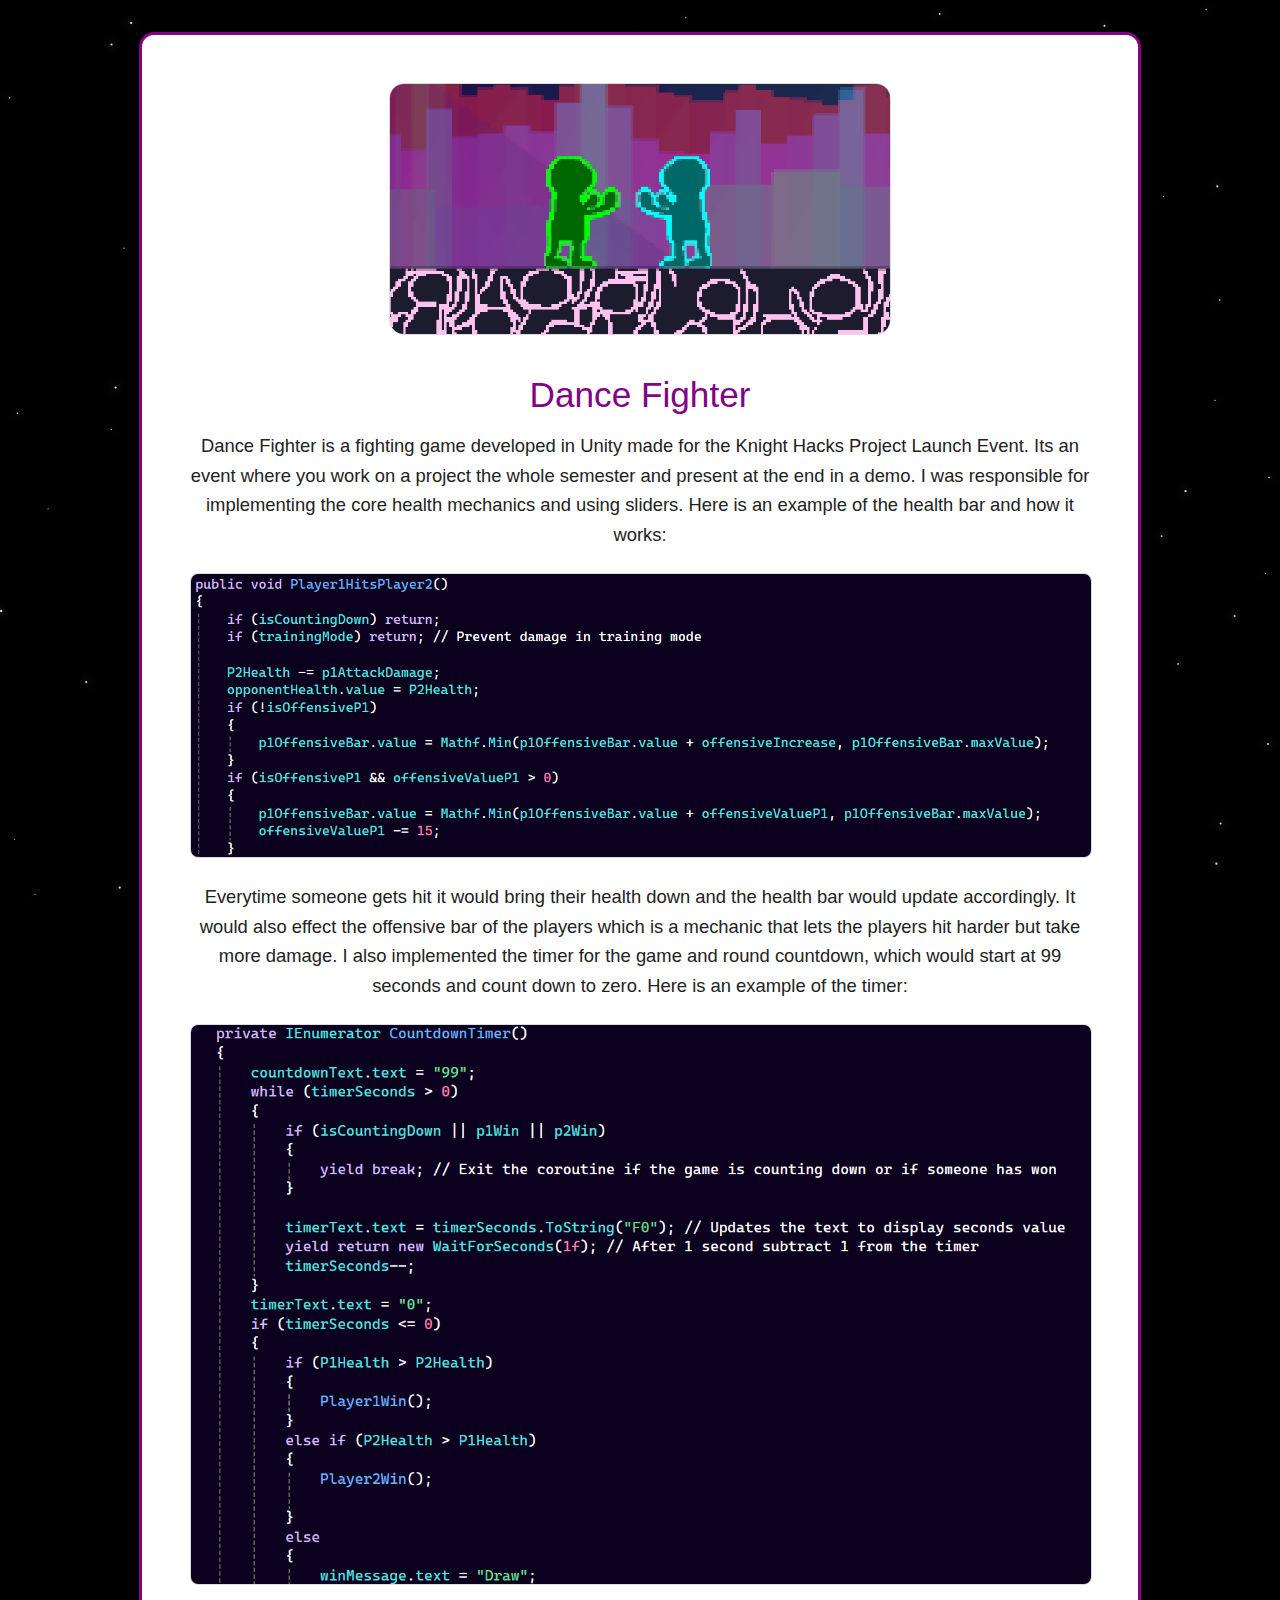
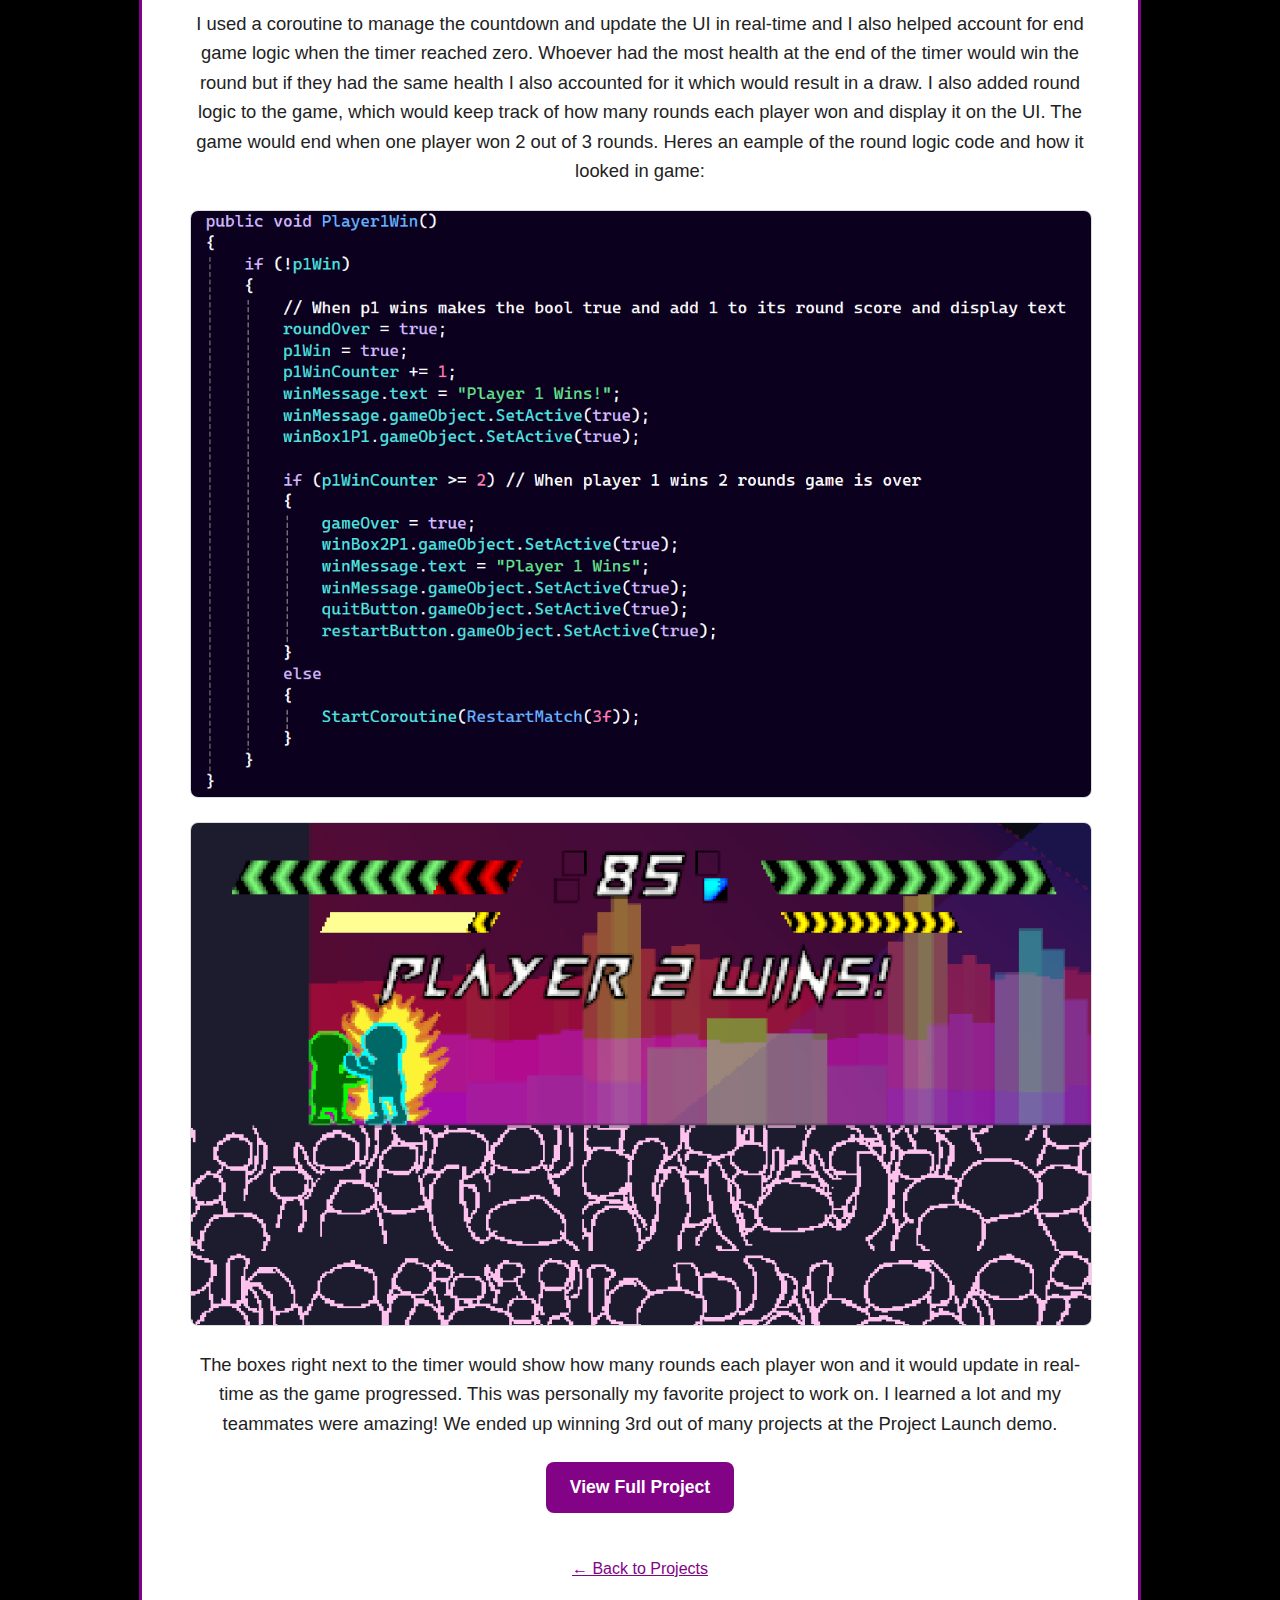
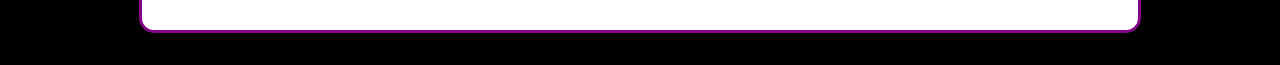
<file: dance-fighter.html>
﻿<!DOCTYPE html>
<html lang="en">
<head>
    <meta charset="utf-8" />
    <meta name="viewport" content="width=device-width, initial-scale=1">
    <title>Dance Fighter | Eric Nortmann</title>
    <link rel="stylesheet" href="styles.css">
    <style>
        :root {
            --purple: #820385;
        }

        #starfield {
            position: fixed;
            top: 0;
            left: 0;
            width: 100vw;
            height: 100vh;
            z-index: 0;
            pointer-events: none;
        }
        body, html {
            height: 100%;
            margin: 0;
            padding: 0;
        }

        body {
            min-height: 100vh;
            background: #000000
        }

        @keyframes move-gradient {
            0% {
                background-position: 60% 40%;
            }

            10% {
                background-position: 55% 45%;
            }

            25% {
                background-position: 30% 60%;
            }

            40% {
                background-position: 70% 70%;
            }

            55% {
                background-position: 80% 30%;
            }

            70% {
                background-position: 40% 20%;
            }

            85% {
                background-position: 65% 60%;
            }

            100% {
                background-position: 70% 30%;
            }
        }

        @keyframes fade-gradient {
            0% {
                opacity: 1;
            }

            8% {
                opacity: 0.85;
            }

            18% {
                opacity: 0.7;
            }

            27% {
                opacity: 0.95;
            }

            38% {
                opacity: 0.6;
            }

            50% {
                opacity: 0.8;
            }

            62% {
                opacity: 0.65;
            }

            74% {
                opacity: 0.9;
            }

            85% {
                opacity: 0.75;
            }

            100% {
                opacity: 1;
            }
        }

        .project-detail-container {
            min-height: 100vh;
            display: flex;
            align-items: center;
            justify-content: center;
        }

        .project-detail-card {
            background: #fff;
            border: 3px solid var(--purple);
            border-radius: 15px;
            /* Use a strong, fully opaque shadow to block background light */

            width: 100%;
            max-width: 900px;
            padding: 3rem 3rem;
            margin: 2rem;
            display: flex;
            flex-direction: column;
            align-items: center;
            z-index: 2;
            position: relative; /* Ensure stacking context */
        }

        .project-detail-image {
            width: 500px;
            height: 250px;
            object-fit: cover;
            border-radius: 15px;
            border: 1.5px solid #ddd;
            margin-bottom: 2rem;
            background: #eee;
        }

        .project-detail-title {
            color: var(--purple);
            font-size: 2.2rem;
            margin-bottom: 0.5rem;
            text-align: center;
        }

        .project-detail-tools {
            color: var(--purple);
            font-size: 1.1rem;
            margin-bottom: 0.5rem;
            text-align: center;
        }

        .project-detail-prize {
            color: #333;
            font-size: 1.1rem;
            margin-bottom: 1.2rem;
            text-align: center;
        }

        .project-site-link {
            display: inline-block;
            margin-bottom: 1.2rem;
            padding: 0.7rem 1.5rem;
            background: var(--purple);
            color: #fff;
            border-radius: 8px;
            font-weight: 600;
            font-size: 1.1rem;
            text-decoration: none;
            transition: background 0.2s, color 0.2s;
        }

            .project-site-link:hover {
                background: #4b014b;
                color: #fff;
            }

        .project-detail-desc {
            color: #222;
            font-size: 1.15rem;
            text-align: center;
            margin-bottom: 1.5rem;
        }

        .back-link {
            margin-top: 1.5rem;
            color: var(--purple);
            text-decoration: underline;
            font-weight: 500;
            font-size: 1rem;
            transition: color 0.2s;
        }

            .back-link:hover {
                color: #4b014b;
            }

        @media (max-width: 600px) {
            .project-detail-card {
                padding: 1.2rem 0.5rem;
                margin: 0.5rem;
                max-width: 90vw;
            }

            .project-detail-image {
                width: 90vw;
                max-width: 98vw;
                height: 140px;
                margin-bottom: 1rem;
            }

            .project-detail-title {
                font-size: 1.5rem;
            }

            .project-detail-tools,
            .project-detail-prize,
            .project-site-link,
            .back-link {
                font-size: 1rem;
            }

            .project-detail-desc {
                font-size: 1rem;
                margin-bottom: 1rem;
            }
        }
    </style>
</head>
<body>
    <canvas id="starfield"></canvas>
    <div class="project-detail-container">
        <div class="project-detail-card">
            <img src="pics/df.png" alt="Dance Fighter Characters" class="project-detail-image" />
            <div class="project-detail-title">Dance Fighter</div>
            <div class="project-detail-desc">
                Dance Fighter is a fighting game developed in Unity made for the Knight Hacks Project Launch Event.
                Its an event where you work on a project the whole semester and present at the end in a demo.
                I was responsible for implementing the core health mechanics and using sliders. Here is an example of the health bar and how it works:
                <img src="pics/dfhealth.png" alt="Health Bar Example" style="width: 100%; max-width: 900px; border-radius: 8px; margin: 1.5rem auto 1.5rem auto; border: 1px solid #ddd; display: block;" />
                Everytime someone gets hit it would bring their health down and the health bar would update accordingly. It would also effect the offensive bar of the players which is a mechanic that lets the players hit harder but take more damage.
                I also implemented the timer for the game and round countdown, which would start at 99 seconds and count down to zero. Here is an example of the timer:
                <img src="pics/dftimer.png" alt="Timer Example" style="width: 100%; max-width: 900px; border-radius: 8px; margin: 1.5rem auto 1.5rem auto; border: 1px solid #ddd; display: block;" />
                I used a coroutine to manage the countdown and update the UI in real-time and I also helped account for end game logic when the timer reached zero. Whoever had the most health at the end of the timer would win the round but if they had the same health I also accounted for it which would result in a draw.
                I also added round logic to the game, which would keep track of how many rounds each player won and display it on the UI. The game would end when one player won 2 out of 3 rounds. Heres an eample of the round logic code and how it looked in game:
                <img src="pics/dfendgame.png" alt="Round Example" style="width: 100%; max-width: 900px; border-radius: 8px; margin: 1.5rem auto 1.5rem auto; border: 1px solid #ddd; display: block;" />
                <img src="pics/dfbox.png" alt="Round Example" style="width: 100%; max-width: 900px; border-radius: 8px; margin: 1.5rem auto 1.5rem auto; border: 1px solid #ddd; display: block;" />
                The boxes right next to the timer would show how many rounds each player won and it would update in real-time as the game progressed.

                This was personally my favorite project to work on. I learned a lot and my teammates were amazing! We ended up winning 3rd out of many projects at the Project Launch demo.

            </div>
            <a href="https://devpost.com/software/dance-fighter?_gl=1*1eha11c*_gcl_au*MTM3ODQ0OTU0NS4xNzUxMTQ5Njc1*_ga*NjgzMDA0NTU1LjE3NTExNDk2NzU.*_ga_0YHJK3Y10M*czE3NTQ0Mjc5MTIkbzgkZzEkdDE3NTQ0MjgwMDQkajI5JGwwJGgw" class="project-site-link" target="_blank" rel="noopener">
                View Full Project
            </a>
            <a href="index.html#projects" class="back-link">&larr; Back to Projects</a>
        </div>
    </div>
    <script>const canvas = document.getElementById('starfield');
const ctx = canvas.getContext('2d');
let stars = [];
const STAR_COUNT = 120;
const STAR_COLOR = 'rgba(255,255,255,0.85)';
const STAR_SIZE = [0.5, 1.2];
const STAR_SPEED = [0.05, 0.25];

function resize() {
    canvas.width = window.innerWidth;
    canvas.height = window.innerHeight;
}
window.addEventListener('resize', resize);
resize();

function randomBetween(a, b) {
    return a + Math.random() * (b - a);
}

function createStars() {
    stars = [];
    for (let i = 0; i < STAR_COUNT; i++) {
        stars.push({
            x: Math.random() * canvas.width,
            y: Math.random() * canvas.height,
            r: randomBetween(STAR_SIZE[0], STAR_SIZE[1]),
            speed: randomBetween(STAR_SPEED[0], STAR_SPEED[1])
        });
    }
}
createStars();

function animate() {
    ctx.clearRect(0, 0, canvas.width, canvas.height);
    for (let star of stars) {
        ctx.beginPath();
        ctx.arc(star.x, star.y, star.r, 0, 2 * Math.PI);
        ctx.fillStyle = STAR_COLOR;
        ctx.shadowColor = '#fff';
        ctx.shadowBlur = 8;
        ctx.fill();
        star.y += star.speed;
        if (star.y > canvas.height) {
            star.x = Math.random() * canvas.width;
            star.y = 0;
        }
    }
    requestAnimationFrame(animate);
}
animate();</script>
</body>
</html>
</file>
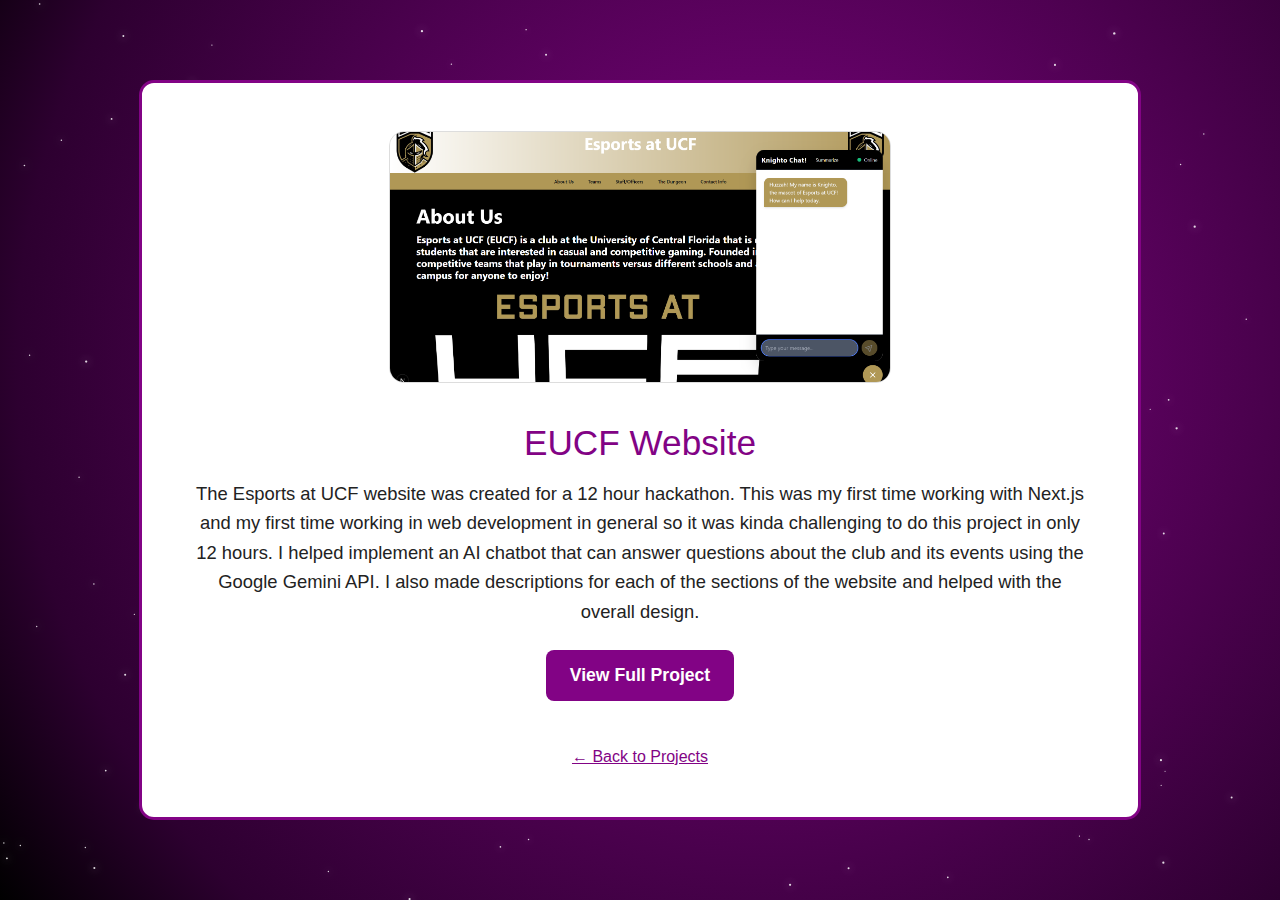
<file: Eucf.html>
﻿<!DOCTYPE html>
<html lang="en">
<head>
    <meta charset="utf-8" />
    <meta name="viewport" content="width=device-width, initial-scale=1">
    <title>Dance Fighter | Eric Nortmann</title>
    <link rel="stylesheet" href="styles.css">
    <style>
        :root {
            --purple: #820385;
        }

        body, html {
            height: 100%;
            margin: 0;
            padding: 0;
        }

        #starfield {
            position: fixed;
            top: 0;
            left: 0;
            width: 100vw;
            height: 100vh;
            z-index: 0;
            pointer-events: none;
        }

        body {
            min-height: 100vh;
            background: radial-gradient( circle at 60% 40%, #820385 0%, #2d0030 80%, #000 100% );
        }

        @keyframes move-gradient {
            0% {
                background-position: 60% 40%;
            }

            10% {
                background-position: 55% 45%;
            }

            25% {
                background-position: 30% 60%;
            }

            40% {
                background-position: 70% 70%;
            }

            55% {
                background-position: 80% 30%;
            }

            70% {
                background-position: 40% 20%;
            }

            85% {
                background-position: 65% 60%;
            }

            100% {
                background-position: 70% 30%;
            }
        }

        @keyframes fade-gradient {
            0% {
                opacity: 1;
            }

            8% {
                opacity: 0.85;
            }

            18% {
                opacity: 0.7;
            }

            27% {
                opacity: 0.95;
            }

            38% {
                opacity: 0.6;
            }

            50% {
                opacity: 0.8;
            }

            62% {
                opacity: 0.65;
            }

            74% {
                opacity: 0.9;
            }

            85% {
                opacity: 0.75;
            }

            100% {
                opacity: 1;
            }
        }

        .project-detail-container {
            min-height: 100vh;
            display: flex;
            align-items: center;
            justify-content: center;
        }

        .project-detail-card {
            background: #fff;
            border: 3px solid var(--purple);
            border-radius: 15px;
            /* Use a strong, fully opaque shadow to block background light */

            width: 100%;
            max-width: 900px;
            padding: 3rem 3rem;
            margin: 2rem;
            display: flex;
            flex-direction: column;
            align-items: center;
            z-index: 2;
            position: relative; /* Ensure stacking context */
        }

        .project-detail-image {
            width: 500px;
            height: 250px;
            object-fit: cover;
            border-radius: 15px;
            border: 1.5px solid #ddd;
            margin-bottom: 2rem;
            background: #eee;
        }

        .project-detail-title {
            color: var(--purple);
            font-size: 2.2rem;
            margin-bottom: 0.5rem;
            text-align: center;
        }

        .project-detail-tools {
            color: var(--purple);
            font-size: 1.1rem;
            margin-bottom: 0.5rem;
            text-align: center;
        }

        .project-detail-prize {
            color: #333;
            font-size: 1.1rem;
            margin-bottom: 1.2rem;
            text-align: center;
        }

        .project-site-link {
            display: inline-block;
            margin-bottom: 1.2rem;
            padding: 0.7rem 1.5rem;
            background: var(--purple);
            color: #fff;
            border-radius: 8px;
            font-weight: 600;
            font-size: 1.1rem;
            text-decoration: none;
            transition: background 0.2s, color 0.2s;
        }

            .project-site-link:hover {
                background: #4b014b;
                color: #fff;
            }

        .project-detail-desc {
            color: #222;
            font-size: 1.15rem;
            text-align: center;
            margin-bottom: 1.5rem;
        }

        .back-link {
            margin-top: 1.5rem;
            color: var(--purple);
            text-decoration: underline;
            font-weight: 500;
            font-size: 1rem;
            transition: color 0.2s;
        }

            .back-link:hover {
                color: #4b014b;
            }

        @media (max-width: 600px) {
            .project-detail-card {
                padding: 1.2rem 0.5rem;
                margin: 0.5rem;
                max-width: 90vw;
            }

            .project-detail-image {
                width: 90vw;
                max-width: 98vw;
                height: 140px;
                margin-bottom: 1rem;
            }

            .project-detail-title {
                font-size: 1.5rem;
            }

            .project-detail-tools,
            .project-detail-prize,
            .project-site-link,
            .back-link {
                font-size: 1rem;
            }

            .project-detail-desc {
                font-size: 1rem;
                margin-bottom: 1rem;
            }
        }
    </style>
</head>
<body>
    <canvas id="starfield"></canvas>
    <div class="project-detail-container">
        <div class="project-detail-card">
            <img src="pics/eucf.png" alt="eucf" class="project-detail-image" />
            <div class="project-detail-title">EUCF Website</div>
            <div class="project-detail-desc">
                The Esports at UCF website was created for a 12 hour hackathon. This was my first time working with Next.js and my
                first time working in web development in general so it was kinda challenging to do this project in only 12 hours. I helped implement
                an AI chatbot that can answer questions about the club and its events using the Google Gemini API. I also made descriptions for each of the
                sections of the website and helped with the overall design.
            </div>
            <a href="https://devpost.com/software/eucf-website" class="project-site-link" target="_blank" rel="noopener">
                View Full Project
            </a>
            <a href="index.html#projects" class="back-link">&larr; Back to Projects</a>
        </div>
    </div>
    <script>const canvas = document.getElementById('starfield');
const ctx = canvas.getContext('2d');
let stars = [];
const STAR_COUNT = 120;
const STAR_COLOR = 'rgba(255,255,255,0.85)';
const STAR_SIZE = [0.5, 1.2];
const STAR_SPEED = [0.05, 0.25];

function resize() {
    canvas.width = window.innerWidth;
    canvas.height = window.innerHeight;
}
window.addEventListener('resize', resize);
resize();

function randomBetween(a, b) {
    return a + Math.random() * (b - a);
}

function createStars() {
    stars = [];
    for (let i = 0; i < STAR_COUNT; i++) {
        stars.push({
            x: Math.random() * canvas.width,
            y: Math.random() * canvas.height,
            r: randomBetween(STAR_SIZE[0], STAR_SIZE[1]),
            speed: randomBetween(STAR_SPEED[0], STAR_SPEED[1])
        });
    }
}
createStars();

function animate() {
    ctx.clearRect(0, 0, canvas.width, canvas.height);
    for (let star of stars) {
        ctx.beginPath();
        ctx.arc(star.x, star.y, star.r, 0, 2 * Math.PI);
        ctx.fillStyle = STAR_COLOR;
        ctx.shadowColor = '#fff';
        ctx.shadowBlur = 8;
        ctx.fill();
        star.y += star.speed;
        if (star.y > canvas.height) {
            star.x = Math.random() * canvas.width;
            star.y = 0;
        }
    }
    requestAnimationFrame(animate);
}
animate();</script>
</body>
</html>
</file>
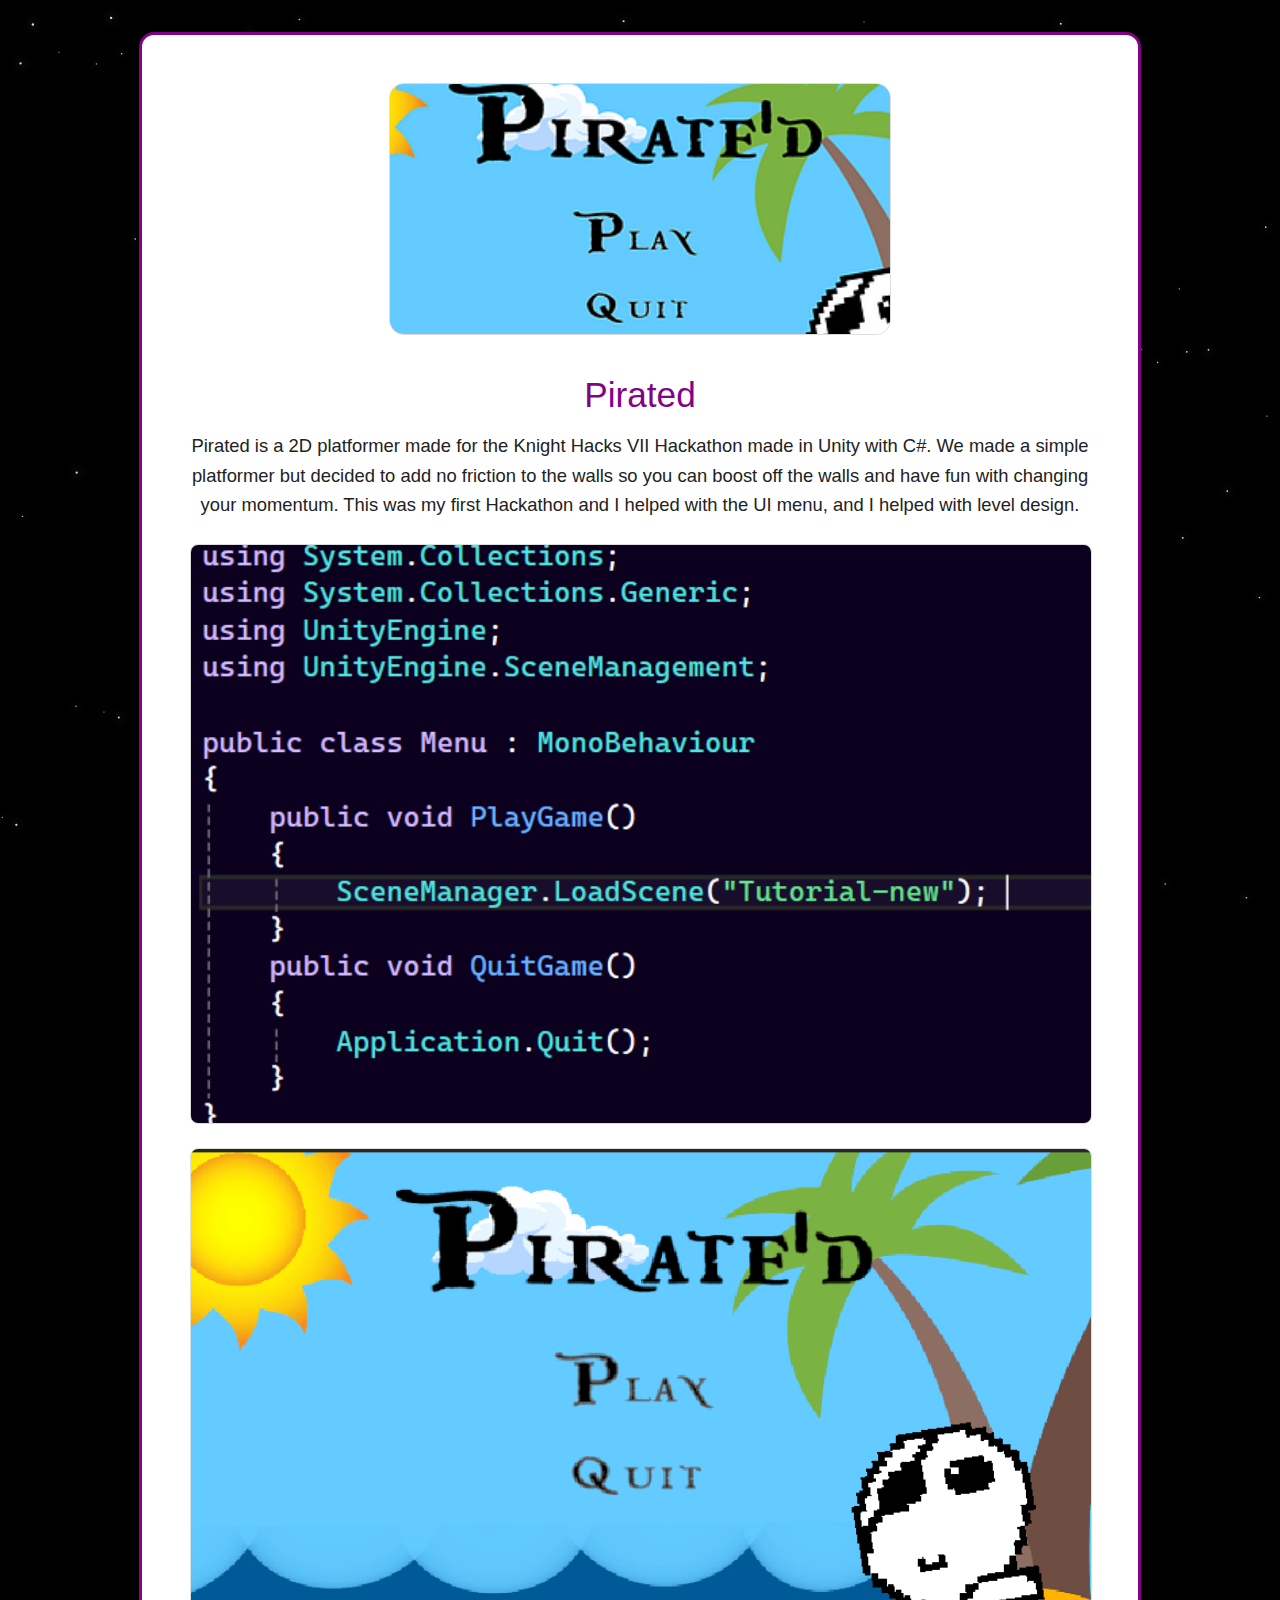
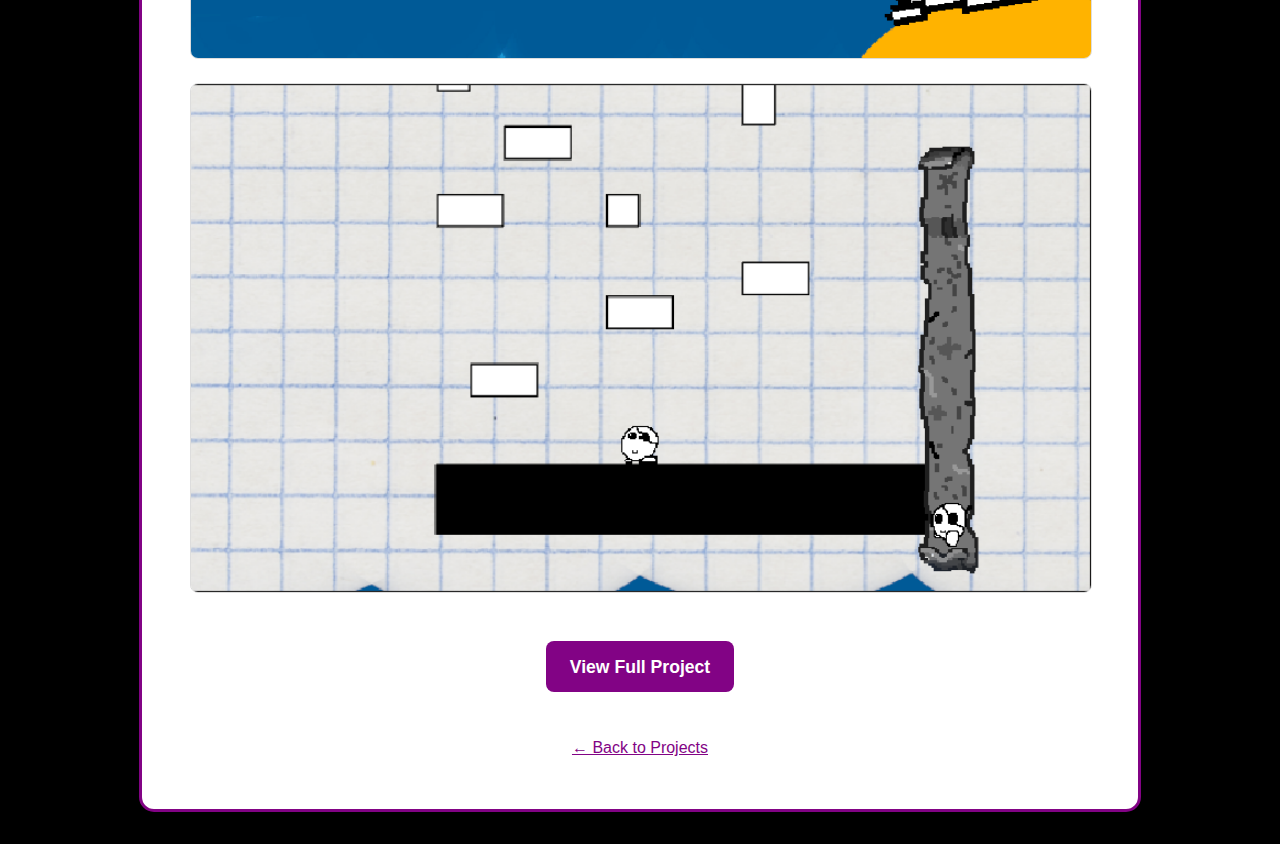
<file: Pirated.html>
﻿<!DOCTYPE html>
<html lang="en">
<head>
    <meta charset="utf-8" />
    <meta name="viewport" content="width=device-width, initial-scale=1">
    <title>Pirated | Eric Nortmann</title>
    <link rel="stylesheet" href="styles.css">
    <style>
        :root {
            --purple: #820385;
        }

        body, html {
            height: 100%;
            margin: 0;
            padding: 0;
        }

        #starfield {
            position: fixed;
            top: 0;
            left: 0;
            width: 100vw;
            height: 100vh;
            z-index: 0;
            pointer-events: none;
        }

        body {
            min-height: 100vh;
            background: #000000
        }

        @keyframes move-gradient {
            0% {
                background-position: 60% 40%;
            }

            10% {
                background-position: 55% 45%;
            }

            25% {
                background-position: 30% 60%;
            }

            40% {
                background-position: 70% 70%;
            }

            55% {
                background-position: 80% 30%;
            }

            70% {
                background-position: 40% 20%;
            }

            85% {
                background-position: 65% 60%;
            }

            100% {
                background-position: 70% 30%;
            }
        }

        @keyframes fade-gradient {
            0% {
                opacity: 1;
            }

            8% {
                opacity: 0.85;
            }

            18% {
                opacity: 0.7;
            }

            27% {
                opacity: 0.95;
            }

            38% {
                opacity: 0.6;
            }

            50% {
                opacity: 0.8;
            }

            62% {
                opacity: 0.65;
            }

            74% {
                opacity: 0.9;
            }

            85% {
                opacity: 0.75;
            }

            100% {
                opacity: 1;
            }
        }

        .project-detail-container {
            min-height: 100vh;
            display: flex;
            align-items: center;
            justify-content: center;
        }

        .project-detail-card {
            background: #fff;
            border: 3px solid var(--purple);
            border-radius: 15px;
            /* Use a strong, fully opaque shadow to block background light */

            width: 100%;
            max-width: 900px;
            padding: 3rem 3rem;
            margin: 2rem;
            display: flex;
            flex-direction: column;
            align-items: center;
            z-index: 2;
            position: relative; /* Ensure stacking context */
        }

        .project-detail-image {
            width: 500px;
            height: 250px;
            object-fit: cover;
            border-radius: 15px;
            border: 1.5px solid #ddd;
            margin-bottom: 2rem;
            background: #eee;
        }

        .project-detail-title {
            color: var(--purple);
            font-size: 2.2rem;
            margin-bottom: 0.5rem;
            text-align: center;
        }

        .project-detail-tools {
            color: var(--purple);
            font-size: 1.1rem;
            margin-bottom: 0.5rem;
            text-align: center;
        }

        .project-detail-prize {
            color: #333;
            font-size: 1.1rem;
            margin-bottom: 1.2rem;
            text-align: center;
        }

        .project-site-link {
            display: inline-block;
            margin-bottom: 1.2rem;
            padding: 0.7rem 1.5rem;
            background: var(--purple);
            color: #fff;
            border-radius: 8px;
            font-weight: 600;
            font-size: 1.1rem;
            text-decoration: none;
            transition: background 0.2s, color 0.2s;
        }

            .project-site-link:hover {
                background: #4b014b;
                color: #fff;
            }

        .project-detail-desc {
            color: #222;
            font-size: 1.15rem;
            text-align: center;
            margin-bottom: 1.5rem;
        }

        .back-link {
            margin-top: 1.5rem;
            color: var(--purple);
            text-decoration: underline;
            font-weight: 500;
            font-size: 1rem;
            transition: color 0.2s;
        }

            .back-link:hover {
                color: #4b014b;
            }

        @media (max-width: 600px) {
            .project-detail-card {
                padding: 1.2rem 0.5rem;
                margin: 0.5rem;
                max-width: 90vw;
            }

            .project-detail-image {
                width: 90vw;
                max-width: 98vw;
                height: 140px;
                margin-bottom: 1rem;
            }

            .project-detail-title {
                font-size: 1.5rem;
            }

            .project-detail-tools,
            .project-detail-prize,
            .project-site-link,
            .back-link {
                font-size: 1rem;
            }

            .project-detail-desc {
                font-size: 1rem;
                margin-bottom: 1rem;
            }
        }
    </style>
</head>
<body>
    <canvas id="starfield"></canvas>
    <div class="project-detail-container">
        <div class="project-detail-card">
            <img src="pics/pirate.png" alt="pirated" class="project-detail-image" />
            <div class="project-detail-title">Pirated</div>
            <div class="project-detail-desc">
                Pirated is a 2D platformer made for the Knight Hacks VII Hackathon made in Unity with C#. We made a simple platformer but decided to
                add no friction to the walls so you can boost off the walls and have fun with changing your momentum. This was my first Hackathon
                and I helped with the UI menu, and I helped with level design.
                <img src="pics/pbutton.png" alt="Button Example" style="width: 100%; max-width: 900px; border-radius: 8px; margin: 1.5rem auto 1.5rem auto; border: 1px solid #ddd; display: block;" />
                <img src="pics/pmenu.png" alt="Menu Example" style="width: 100%; max-width: 900px; border-radius: 8px; margin: 1.5rem auto 1.5rem auto; border: 1px solid #ddd; display: block;" />
                <img src="pics/plevel.png" alt="Level Example" style="width: 100%; max-width: 900px; border-radius: 8px; margin: 1.5rem auto 1.5rem auto; border: 1px solid #ddd; display: block;" />

            </div>
            <a href="https://wwplays.itch.io/pirated" class="project-site-link" target="_blank" rel="noopener">
                View Full Project
            </a>
            <a href="index.html#projects" class="back-link">&larr; Back to Projects</a>
        </div>
    </div>
    <script>const canvas = document.getElementById('starfield');
const ctx = canvas.getContext('2d');
let stars = [];
const STAR_COUNT = 120;
const STAR_COLOR = 'rgba(255,255,255,0.85)';
const STAR_SIZE = [0.5, 1.2];
const STAR_SPEED = [0.05, 0.25];

function resize() {
    canvas.width = window.innerWidth;
    canvas.height = window.innerHeight;
}
window.addEventListener('resize', resize);
resize();

function randomBetween(a, b) {
    return a + Math.random() * (b - a);
}

function createStars() {
    stars = [];
    for (let i = 0; i < STAR_COUNT; i++) {
        stars.push({
            x: Math.random() * canvas.width,
            y: Math.random() * canvas.height,
            r: randomBetween(STAR_SIZE[0], STAR_SIZE[1]),
            speed: randomBetween(STAR_SPEED[0], STAR_SPEED[1])
        });
    }
}
createStars();

function animate() {
    ctx.clearRect(0, 0, canvas.width, canvas.height);
    for (let star of stars) {
        ctx.beginPath();
        ctx.arc(star.x, star.y, star.r, 0, 2 * Math.PI);
        ctx.fillStyle = STAR_COLOR;
        ctx.shadowColor = '#fff';
        ctx.shadowBlur = 8;
        ctx.fill();
        star.y += star.speed;
        if (star.y > canvas.height) {
            star.x = Math.random() * canvas.width;
            star.y = 0;
        }
    }
    requestAnimationFrame(animate);
}
animate();</script>
</body>
</html>
</file>
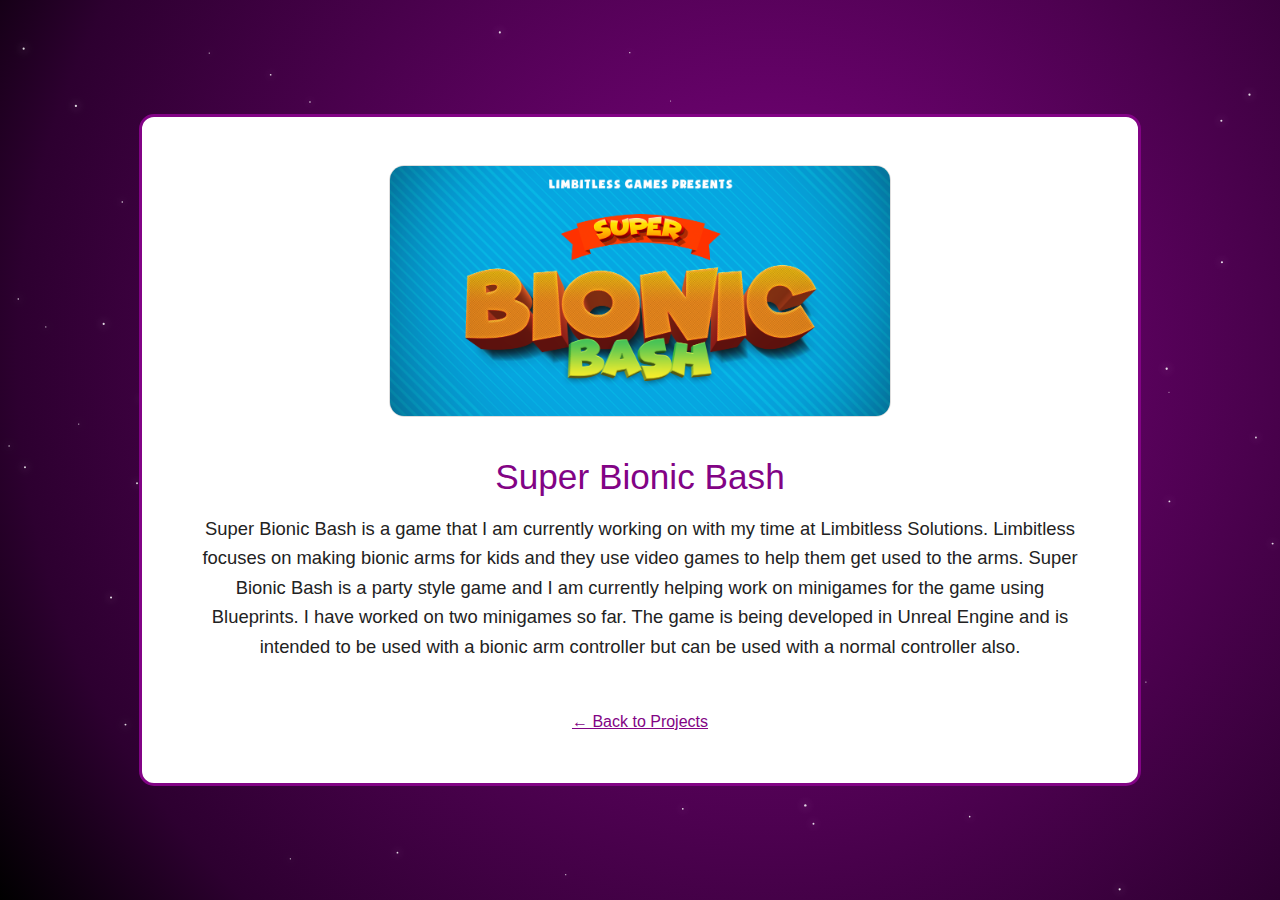
<file: Super-bionic-bash.html>
﻿<!DOCTYPE html>
<html lang="en">
<head>
    <meta charset="utf-8" />
    <meta name="viewport" content="width=device-width, initial-scale=1">
    <title>Dance Fighter | Eric Nortmann</title>
    <link rel="stylesheet" href="styles.css">
    <style>
        :root {
            --purple: #820385;
        }

        #starfield {
            position: fixed;
            top: 0;
            left: 0;
            width: 100vw;
            height: 100vh;
            z-index: 0;
            pointer-events: none;
        }

        body, html {
            height: 100%;
            margin: 0;
            padding: 0;
        }

        body {
            min-height: 100vh;
            background: radial-gradient( circle at 60% 40%, #820385 0%, #2d0030 80%, #000 100% );
        }

        @keyframes move-gradient {
            0% {
                background-position: 60% 40%;
            }

            10% {
                background-position: 55% 45%;
            }

            25% {
                background-position: 30% 60%;
            }

            40% {
                background-position: 70% 70%;
            }

            55% {
                background-position: 80% 30%;
            }

            70% {
                background-position: 40% 20%;
            }

            85% {
                background-position: 65% 60%;
            }

            100% {
                background-position: 70% 30%;
            }
        }

        @keyframes fade-gradient {
            0% {
                opacity: 1;
            }

            8% {
                opacity: 0.85;
            }

            18% {
                opacity: 0.7;
            }

            27% {
                opacity: 0.95;
            }

            38% {
                opacity: 0.6;
            }

            50% {
                opacity: 0.8;
            }

            62% {
                opacity: 0.65;
            }

            74% {
                opacity: 0.9;
            }

            85% {
                opacity: 0.75;
            }

            100% {
                opacity: 1;
            }
        }

        .project-detail-container {
            min-height: 100vh;
            display: flex;
            align-items: center;
            justify-content: center;
        }

        .project-detail-card {
            background: #fff;
            border: 3px solid var(--purple);
            border-radius: 15px;
            /* Use a strong, fully opaque shadow to block background light */

            width: 100%;
            max-width: 900px;
            padding: 3rem 3rem;
            margin: 2rem;
            display: flex;
            flex-direction: column;
            align-items: center;
            z-index: 2;
            position: relative; /* Ensure stacking context */
        }

        .project-detail-image {
            width: 500px;
            height: 250px;
            object-fit: cover;
            border-radius: 15px;
            border: 1.5px solid #ddd;
            margin-bottom: 2rem;
            background: #eee;
        }

        .project-detail-title {
            color: var(--purple);
            font-size: 2.2rem;
            margin-bottom: 0.5rem;
            text-align: center;
        }

        .project-detail-tools {
            color: var(--purple);
            font-size: 1.1rem;
            margin-bottom: 0.5rem;
            text-align: center;
        }

        .project-detail-prize {
            color: #333;
            font-size: 1.1rem;
            margin-bottom: 1.2rem;
            text-align: center;
        }


        .project-detail-desc {
            color: #222;
            font-size: 1.15rem;
            text-align: center;
            margin-bottom: 1.5rem;
        }

        .back-link {
            margin-top: 1.5rem;
            color: var(--purple);
            text-decoration: underline;
            font-weight: 500;
            font-size: 1rem;
            transition: color 0.2s;
        }

            .back-link:hover {
                color: #4b014b;
            }

        @media (max-width: 600px) {
            .project-detail-card {
                padding: 1.2rem 0.5rem;
                margin: 0.5rem;
                max-width: 90vw;
            }

            .project-detail-image {
                width: 90vw;
                max-width: 98vw;
                height: 140px;
                margin-bottom: 1rem;
            }

            .project-detail-title {
                font-size: 1.5rem;
            }

            .project-detail-tools,
            .project-detail-prize,
            .project-site-link,
            .back-link {
                font-size: 1rem;
            }

            .project-detail-desc {
                font-size: 1rem;
                margin-bottom: 1rem;
            }
        }
    </style>
</head>
<body>
    <canvas id="starfield"></canvas>
    <div class="project-detail-container">
        <div class="project-detail-card">
            <img src="pics/sbb.png" alt="Super Bionic Bash" class="project-detail-image" />
            <div class="project-detail-title">Super Bionic Bash</div>
            <div class="project-detail-desc">
                Super Bionic Bash is a game that I am currently working on with my time at Limbitless Solutions.
                Limbitless focuses on making bionic arms for kids and they use video games to help them get used to the arms.
                Super Bionic Bash is a party style game and I am currently helping work on minigames for the game using Blueprints. I have worked on
                two minigames so far.
                The game is being developed in Unreal Engine and is intended to be used with a bionic arm controller but can be used
                with a normal controller also.
            </div>
            <a href="index.html#projects" class="back-link">&larr; Back to Projects</a>
        </div>
    </div>
    <script>const canvas = document.getElementById('starfield');
const ctx = canvas.getContext('2d');
let stars = [];
const STAR_COUNT = 120;
const STAR_COLOR = 'rgba(255,255,255,0.85)';
const STAR_SIZE = [0.5, 1.2];
const STAR_SPEED = [0.05, 0.25];

function resize() {
    canvas.width = window.innerWidth;
    canvas.height = window.innerHeight;
}
window.addEventListener('resize', resize);
resize();

function randomBetween(a, b) {
    return a + Math.random() * (b - a);
}

function createStars() {
    stars = [];
    for (let i = 0; i < STAR_COUNT; i++) {
        stars.push({
            x: Math.random() * canvas.width,
            y: Math.random() * canvas.height,
            r: randomBetween(STAR_SIZE[0], STAR_SIZE[1]),
            speed: randomBetween(STAR_SPEED[0], STAR_SPEED[1])
        });
    }
}
createStars();

function animate() {
    ctx.clearRect(0, 0, canvas.width, canvas.height);
    for (let star of stars) {
        ctx.beginPath();
        ctx.arc(star.x, star.y, star.r, 0, 2 * Math.PI);
        ctx.fillStyle = STAR_COLOR;
        ctx.shadowColor = '#fff';
        ctx.shadowBlur = 8;
        ctx.fill();
        star.y += star.speed;
        if (star.y > canvas.height) {
            star.x = Math.random() * canvas.width;
            star.y = 0;
        }
    }
    requestAnimationFrame(animate);
}
animate();</script>
</body>
</html>
</file>
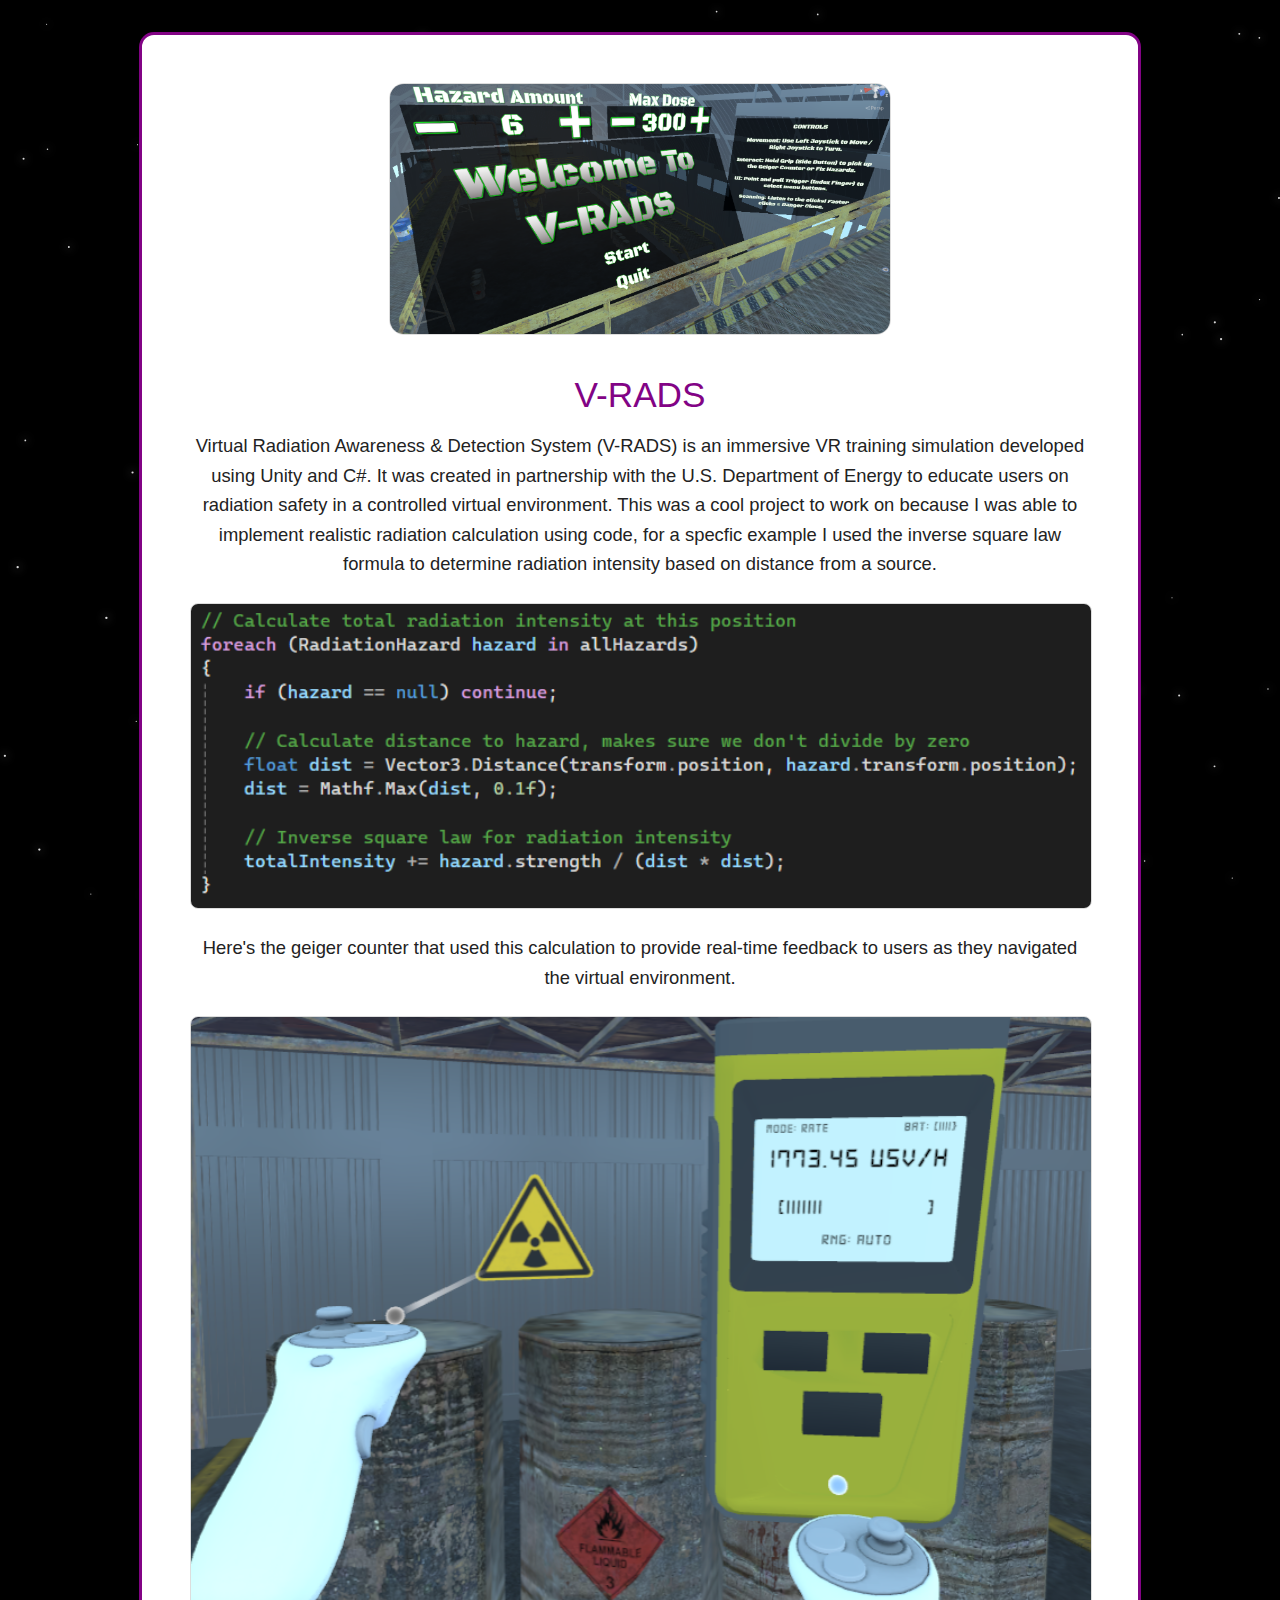
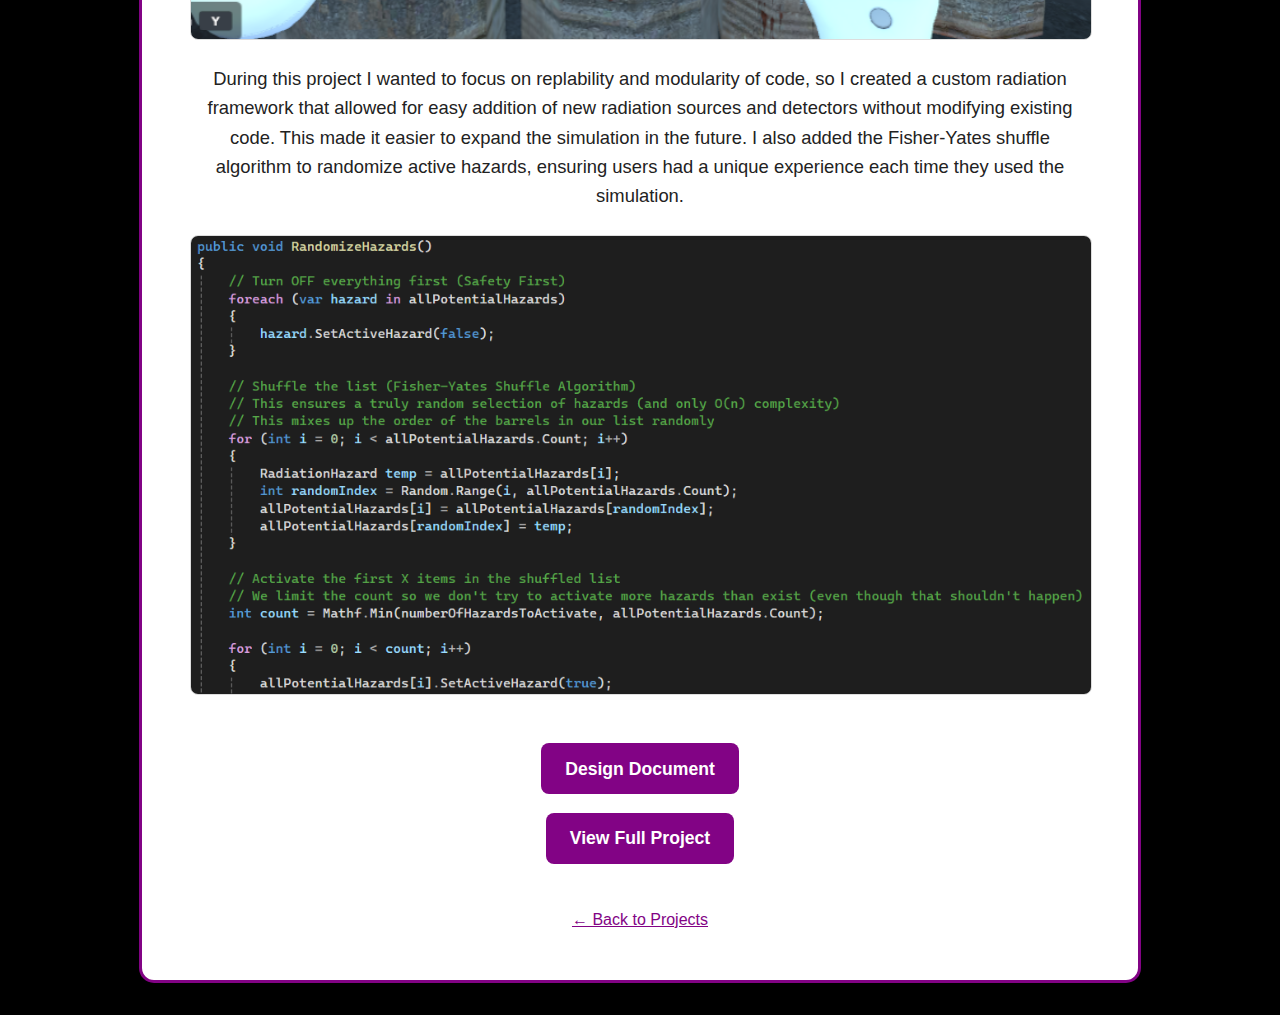
<file: vrads.html>
﻿<!DOCTYPE html>
<html lang="en">
<head>
    <meta charset="utf-8" />
    <meta name="viewport" content="width=device-width, initial-scale=1">
    <title>V-RADS | Eric Nortmann</title>
    <link rel="stylesheet" href="styles.css">
    <style>
        :root {
            --purple: #820385;
        }

        #starfield {
            position: fixed;
            top: 0;
            left: 0;
            width: 100vw;
            height: 100vh;
            z-index: 0;
            pointer-events: none;
        }

        body, html {
            height: 100%;
            margin: 0;
            padding: 0;
        }

        body {
            min-height: 100vh;
            background: #000000
        }

        @keyframes move-gradient {
            0% {
                background-position: 60% 40%;
            }

            10% {
                background-position: 55% 45%;
            }

            25% {
                background-position: 30% 60%;
            }

            40% {
                background-position: 70% 70%;
            }

            55% {
                background-position: 80% 30%;
            }

            70% {
                background-position: 40% 20%;
            }

            85% {
                background-position: 65% 60%;
            }

            100% {
                background-position: 70% 30%;
            }
        }

        @keyframes fade-gradient {
            0% {
                opacity: 1;
            }

            8% {
                opacity: 0.85;
            }

            18% {
                opacity: 0.7;
            }

            27% {
                opacity: 0.95;
            }

            38% {
                opacity: 0.6;
            }

            50% {
                opacity: 0.8;
            }

            62% {
                opacity: 0.65;
            }

            74% {
                opacity: 0.9;
            }

            85% {
                opacity: 0.75;
            }

            100% {
                opacity: 1;
            }
        }

        .project-detail-container {
            min-height: 100vh;
            display: flex;
            align-items: center;
            justify-content: center;
        }

        .project-detail-card {
            background: #fff;
            border: 3px solid var(--purple);
            border-radius: 15px;
            /* Use a strong, fully opaque shadow to block background light */

            width: 100%;
            max-width: 900px;
            padding: 3rem 3rem;
            margin: 2rem;
            display: flex;
            flex-direction: column;
            align-items: center;
            z-index: 2;
            position: relative; /* Ensure stacking context */
        }

        .project-detail-image {
            width: 500px;
            height: 250px;
            object-fit: cover;
            border-radius: 15px;
            border: 1.5px solid #ddd;
            margin-bottom: 2rem;
            background: #eee;
        }

        .project-detail-title {
            color: var(--purple);
            font-size: 2.2rem;
            margin-bottom: 0.5rem;
            text-align: center;
        }

        .project-detail-tools {
            color: var(--purple);
            font-size: 1.1rem;
            margin-bottom: 0.5rem;
            text-align: center;
        }

        .project-detail-prize {
            color: #333;
            font-size: 1.1rem;
            margin-bottom: 1.2rem;
            text-align: center;
        }

        .project-site-link {
            display: inline-block;
            margin-bottom: 1.2rem;
            padding: 0.7rem 1.5rem;
            background: var(--purple);
            color: #fff;
            border-radius: 8px;
            font-weight: 600;
            font-size: 1.1rem;
            text-decoration: none;
            transition: background 0.2s, color 0.2s;
        }

            .project-site-link:hover {
                background: #4b014b;
                color: #fff;
            }

        .project-detail-desc {
            color: #222;
            font-size: 1.15rem;
            text-align: center;
            margin-bottom: 1.5rem;
        }

        .back-link {
            margin-top: 1.5rem;
            color: var(--purple);
            text-decoration: underline;
            font-weight: 500;
            font-size: 1rem;
            transition: color 0.2s;
        }

            .back-link:hover {
                color: #4b014b;
            }

        @media (max-width: 600px) {
            .project-detail-card {
                padding: 1.2rem 0.5rem;
                margin: 0.5rem;
                max-width: 90vw;
            }

            .project-detail-image {
                width: 90vw;
                max-width: 98vw;
                height: 140px;
                margin-bottom: 1rem;
            }

            .project-detail-title {
                font-size: 1.5rem;
            }

            .project-detail-tools,
            .project-detail-prize,
            .project-site-link,
            .back-link {
                font-size: 1rem;
            }

            .project-detail-desc {
                font-size: 1rem;
                margin-bottom: 1rem;
            }
        }
    </style>
</head>
<body>
    <canvas id="starfield"></canvas>
    <div class="project-detail-container">
        <div class="project-detail-card">
            <img src="pics/vrads.png" alt="V-RADS" class="project-detail-image" />
            <div class="project-detail-title">V-RADS</div>
            <div class="project-detail-desc">
                Virtual Radiation Awareness & Detection System (V-RADS) is an immersive VR training simulation developed using Unity and C#. It was created in partnership with the U.S. Department of Energy to educate users on radiation safety in a controlled virtual environment.

                This was a cool project to work on because I was able to implement realistic radiation calculation using code, for a specfic example I used the inverse square law formula to determine radiation intensity based on distance from a source.
                <img src="pics/isl.png" alt="Inverse square law" style="width: 100%; max-width: 900px; border-radius: 8px; margin: 1.5rem auto 1.5rem auto; border: 1px solid #ddd; display: block;" />
                Here's the geiger counter that used this calculation to provide real-time feedback to users as they navigated the virtual environment.
                <img src="pics/geiger.png" alt="Inverse square law" style="width: 100%; max-width: 900px; border-radius: 8px; margin: 1.5rem auto 1.5rem auto; border: 1px solid #ddd; display: block;" />
                During this project I wanted to focus on replability and modularity of code, so I created a custom radiation framework that allowed for easy addition of new radiation sources and detectors without modifying existing code. This made it easier to expand the simulation in the future. I also added the Fisher-Yates shuffle algorithm to randomize active hazards, ensuring users had a unique experience each time they used the simulation.
                <img src="pics/fys.png" alt="Inverse square law" style="width: 100%; max-width: 900px; border-radius: 8px; margin: 1.5rem auto 1.5rem auto; border: 1px solid #ddd; display: block;" />
            </div>
            <a href="pics/design_doc.pdf" class="project-site-link" target="_blank" rel="noopener">
                Design Document
            </a>
            <a href="https://github.com/Marsh14/V-RADS" class="project-site-link" target="_blank" rel="noopener">
                View Full Project
            </a>
            <a href="index.html#projects" class="back-link">&larr; Back to Projects</a>
        </div>
    </div>
    <script>
const canvas = document.getElementById('starfield');
const ctx = canvas.getContext('2d');
let stars = [];
const STAR_COUNT = 120;
const STAR_COLOR = 'rgba(255,255,255,0.85)';
const STAR_SIZE = [0.5, 1.2];
const STAR_SPEED = [0.05, 0.25];

function resize() {
    canvas.width = window.innerWidth;
    canvas.height = window.innerHeight;
}
window.addEventListener('resize', resize);
resize();

function randomBetween(a, b) {
    return a + Math.random() * (b - a);
}

function createStars() {
    stars = [];
    for (let i = 0; i < STAR_COUNT; i++) {
        stars.push({
            x: Math.random() * canvas.width,
            y: Math.random() * canvas.height,
            r: randomBetween(STAR_SIZE[0], STAR_SIZE[1]),
            speed: randomBetween(STAR_SPEED[0], STAR_SPEED[1])
        });
    }
}
createStars();

function animate() {
    ctx.clearRect(0, 0, canvas.width, canvas.height);
    for (let star of stars) {
        ctx.beginPath();
        ctx.arc(star.x, star.y, star.r, 0, 2 * Math.PI);
        ctx.fillStyle = STAR_COLOR;
        ctx.shadowColor = '#fff';
        ctx.shadowBlur = 8;
        ctx.fill();
        star.y += star.speed;
        if (star.y > canvas.height) {
            star.x = Math.random() * canvas.width;
            star.y = 0;
        }
    }
    requestAnimationFrame(animate);
}
animate();</script>
</body>
</html>
</file>
<file: styles.css>
﻿/* Reset some default styles */

:root {
    --purple: #820385;
}
   
body, h1, h2, ul, li, p {
    margin: 0;
    padding: 0;
    box-sizing: border-box;
}


.header h1 {
    font-size: 4rem; /* Larger main name */
    margin-bottom: 0.5rem;
    color: #ffffff;
    font-weight: bold;
}

.header h2 {
    font-size: 2.2rem; /* Larger subtitle */
    margin-top: 0;
    margin-bottom: 1.5rem;
    color: #ffffff;
    font-weight: normal;
}

.header h1 {
    /* Purple border using text stroke */
    -webkit-text-stroke: 2px var(--purple);
    text-stroke: 2px var(--purple); /* For future compatibility */
    /* 3D effect using text-shadow */
    text-shadow: 2px 2px 0 #4b014b, 4px 4px 8px rgba(130,3,133,0.3);
}
.header h2 {
    /* Purple border using text stroke */
    -webkit-text-stroke: 1px var(--purple);
    text-stroke: 1px var(--purple); /* For future compatibility */
    /* 3D effect using text-shadow */
    text-shadow: 1px 1px 0 #4b014b, 1px 1px 1px rgba(130,3,133,0.3);
}

.about-me {
    display: flex;
    flex-direction: row-reverse;
    align-items: center;
    gap: 2rem;
    margin: 2rem 0;
    justify-content: center; /* Center the whole section */
    padding-right: 0;
    max-width: 1100px; /* Optional: keeps the section from being too wide */
    margin-left: auto;
    margin-right: auto;
}

    .about-me .profile-photo {
        width: 350px;
        height: 350px;
        object-fit: cover;
        border-radius: 50%;
        box-shadow: 0 2px 8px rgba(0,0,0,0.15);
        margin-left: 2rem;
        border: 4px solid var(--purple);
        flex-shrink: 0; /* Prevent shrinking in flexbox */
    }
img.profile-photo {
    display: block;
}

.about-me .summary {
    max-width: 700px; /* Increase this value for more text per line */
    min-width: 300px;
    text-align: center; /* More readable for longer lines */
    flex: 1 1 0; /* Allow the text to take up available space */
}

body {
    font-family: 'Segoe UI', Arial, sans-serif;
    background: #000000;
    color: #222;
    line-height: 1.6;
}




/* Navigation Bar */
.navbar {
    background: var(--purple);
    width: 400px;
    padding: 1.2rem 2rem;
    border-radius: 50px / 50px;
    box-shadow: 0 4px 24px rgba(44, 62, 80, 0.10);
    display: flex;
    justify-content: center; /* Center the ul horizontally */
    align-items: center;
    position: fixed;
    top: 2rem;
    left: 50%;
    transform: translateX(-50%);
    z-index: 1000;
}



    .navbar ul {
        list-style: none;
        display: flex;
        justify-content: center;
        align-items: center;
        gap: 2rem;
        margin: 0;
        padding: 0;
    }

    .navbar a {
        color: #fff;
        text-decoration: none;
        font-weight: 500;
        font-size: 1.2rem;
        padding: 0.5rem 1rem;
        border-radius: 4px;
        transition: background 0.2s;
    }

        .navbar a:hover {
            background: #000000;
        }


.resume-float {
    position: fixed;
    right: 2.5rem;
    bottom: 2.5rem;
    z-index: 2000;
    background: var(--purple);
    border-radius: 50%;
    box-shadow: 0 4px 16px rgba(44, 62, 80, 0.18);
    padding: 0.7rem;
    display: flex;
    align-items: center;
    justify-content: center;
    transition: background 0.2s;
}

    .resume-float:hover {
        background: #fff;
    }

.resume-float-icon {
    height: 48px; /* Adjust size as needed */
    width: 48px;
    display: block;
}



    




/* Header Section */
.header {
    display: flex;
    flex-direction: column;
    align-items: center;
    background: #000000;
    padding: 20rem 1rem 20rem 1rem; /* Increased top and bottom padding */
    box-shadow: 0 2px 8px rgba(44, 62, 80, 0.05);
    margin-bottom: 2rem;
}



.summary {
    text-align: center;
}

    .summary h1 {
        font-size: 2.7rem; /* Size */
        margin-bottom: 0.2rem;
        color: #ffffff;
    }

    .summary p {
        color: #ffffff;
        font-size: 1.3rem; /* Size */
    }



/* Section Styles */
section {
    max-width: 1200px;
    margin: 2rem auto;
    padding: 1.5rem 2rem;
    border-radius: 8px;
    box-shadow: 0 2px 8px rgba(44, 62, 80, 0.05);
}

    section h2 {
        color: var(--purple);
        margin-bottom: 1rem;
        font-size: 3rem;
        border-bottom: 2px solid #f0f0f0;
        padding-bottom: 0.5rem;
    }

    section ul {
        list-style: disc inside;
        margin-left: 1rem;
    }

    section li {
        margin-bottom: 0.75rem;
        font-size: 1.05rem;
    }

/* Projects */
.projects-container {
    display: flex;
    flex-wrap: wrap;
    gap: 1.5rem;
    justify-content: center;
}

.project-card {
    background: #f8f8f8;
    border: 3px solid var(--purple);
    border-radius: 15px;
    box-shadow: 0 2px 8px rgba(44, 62, 80, 0.08);
    width: 250px;
    display: flex;
    flex-direction: column;
    align-items: center;
    padding: 0.2rem 1.5rem 0.4rem 1.5rem;
    transition: transform 0.2s, box-shadow 0.2s;
}

    .project-card:hover {
        transform: translateY(-6px) scale(1.03);
        box-shadow: 0 6px 20px rgba(44, 62, 80, 0.15);
    }

.project-image {
    width: 115%;
    height: 180px;
    object-fit: cover;
    border-radius: 15px;
    margin-bottom: 0.2rem;
    
    border: 1.5px solid #ddd;
}

.project-info h3 {
    margin: 0.0rem 0 0rem 0;
    font-size: 1.7rem;
    color: var(--purple);
    text-align: center;
}

.prize {
    color: #333;
    font-size: 1.2rem;
    text-align: center;
    
}

.tools {
    color: var(--purple);
    font-size: 1.2rem;
    text-align: center;
    margin-bottom: 0.5rem; 
}
/* Experience */
.experience-container {
    display: flex;
    flex-direction: column;
    gap: 2rem;
    align-items: center;
}

.experience-card {
    background: #f8f8f8;
    border: 2.5px solid var(--purple);
    border-radius: 12px;
    box-shadow: 0 4px 16px rgba(44, 62, 80, 0.10);
    width: 95%;
    max-width: 650px;
    display: flex;
    align-items: flex-start;
    padding: 2rem;
    gap: 2rem;
    transition: transform 0.2s, box-shadow 0.2s;
}

    .experience-card:hover {
        transform: translateY(-6px) scale(1.02);
        box-shadow: 0 8px 32px rgba(44, 62, 80, 0.18);
    }

.experience-image {
    width: 200px;
    height: 200px;
    object-fit: contain;
    border-radius: 10px;
    background: #fff;
    border: 1.5px solid #ddd;
    margin-right: 1rem;
}

.experience-info {
    flex: 1;
}

    .experience-info h3 {
        margin: 0 0 0.3rem 0;
        font-size: 1.4rem;
        color: var(--purple);
    }

.company {
    font-weight: bold;
    color: #333;
    margin-bottom: 0.2rem;
}

.duration {
    color: #666;
    font-size: 1rem;
    margin-bottom: 0.5rem;
}

.description {
    color: #222;
    font-size: 1.08rem;
}



.skills-container {
    display: flex;
    flex-wrap: wrap;
    gap: 1rem;
    justify-content: center;
    margin-top: 1.5rem;
}

.skill-card {
    background: #f8f8f8;
    border: 2px solid var(--purple);
    border-radius: 8px;
    box-shadow: 0 2px 8px rgba(44, 62, 80, 0.08);
    width: 120px;
    display: flex;
    flex-direction: column;
    align-items: center;
    padding: 0.8rem 0.5rem;
    transition: transform 0.2s, box-shadow 0.2s;
}

    .skill-card:hover {
        transform: translateY(-4px) scale(1.04);
        box-shadow: 0 6px 20px rgba(44, 62, 80, 0.13);
    }

.skill-image {
    width: 48px;
    height: 48px;
    object-fit: contain;
    margin-bottom: 0.5rem;
}

.skill-info h4 {
    margin: 0;
    font-size: 1rem;
    color: var(--purple);
    text-align: center;
}


/* Responsive Design */
@media (max-width: 900px) {
    .about-me {
        // flex-direction: column;
        // align-items: center;
        max-width: 100%;
    }

        .about-me .profile-photo {
            width: 220px;
            height: 220px;
            margin-left: 0;
            margin-bottom: 1rem;
        }

        .about-me .summary {
            max-width: 95vw;
            min-width: 0;
            text-align: center;
        }

    .header {
        padding: 6rem 1rem 3rem 1rem;
    }

        .header h1 {
            font-size: 2.5rem;
        }

        .header h2 {
            font-size: 1.3rem;
        }
}

@media (max-width: 600px) {
    .navbar {
        width: 95vw;
        padding: 0.5rem 0.5rem;
        border-radius: 30px;
    }

    .about-me .profile-photo {
        width: 140px;
        height: 140px;
    }

    .header {
        padding: 3rem 0.5rem 1.5rem 0.5rem;
    }

        .header h1 {
            font-size: 1.5rem;
        }

        .header h2 {
            font-size: 1rem;
        }

    section h2 {
        font-size: 2rem;
    }

    .projects-container,
    .skills-container {
        flex-direction: column;
        align-items: center;
    }
}

.summary h1 {
    font-size: 2rem;
    margin-bottom: 0.1rem; /* Reduce space below your name */
    color: #ffffff;
}

.summary h2 {
    font-size: 1.5rem; /* Size */
    margin-top: 0;
    margin-bottom: 1rem;
    color: #ffffff;
    font-weight: normal;
}
</file>
